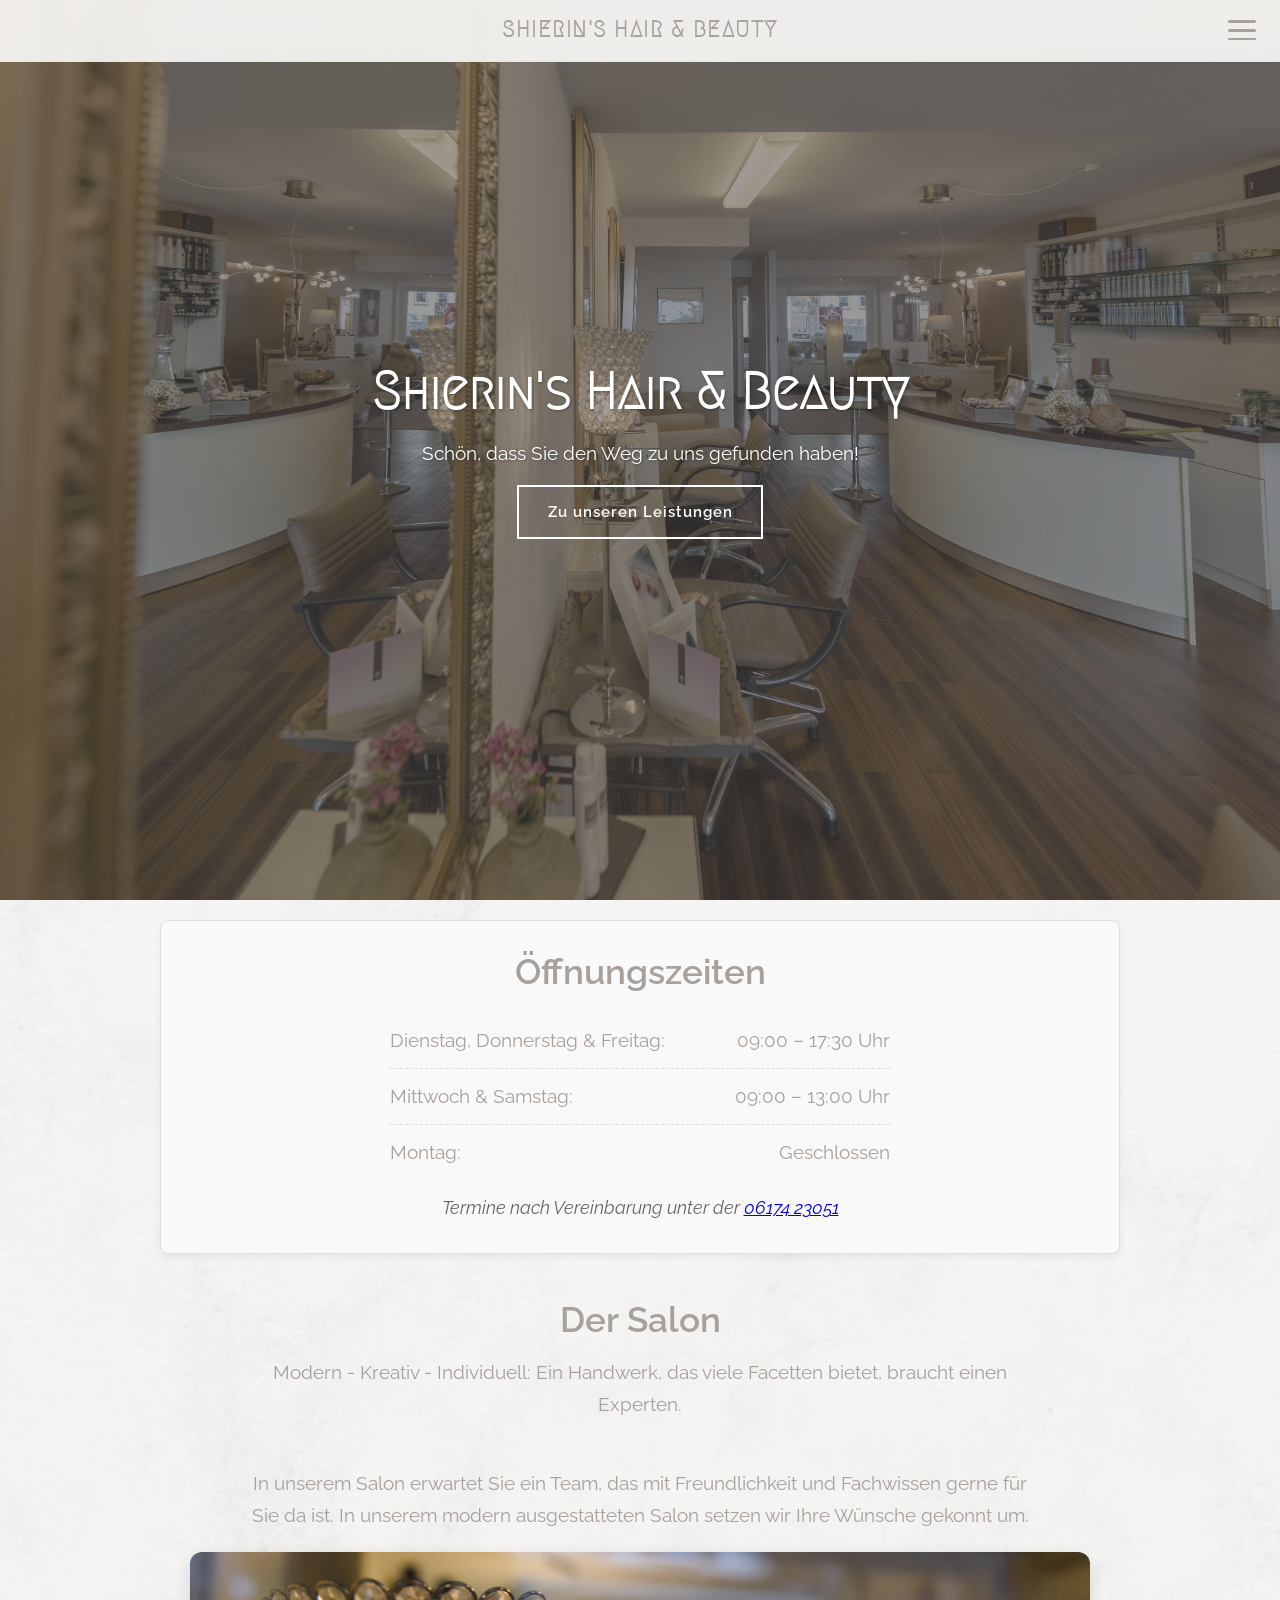
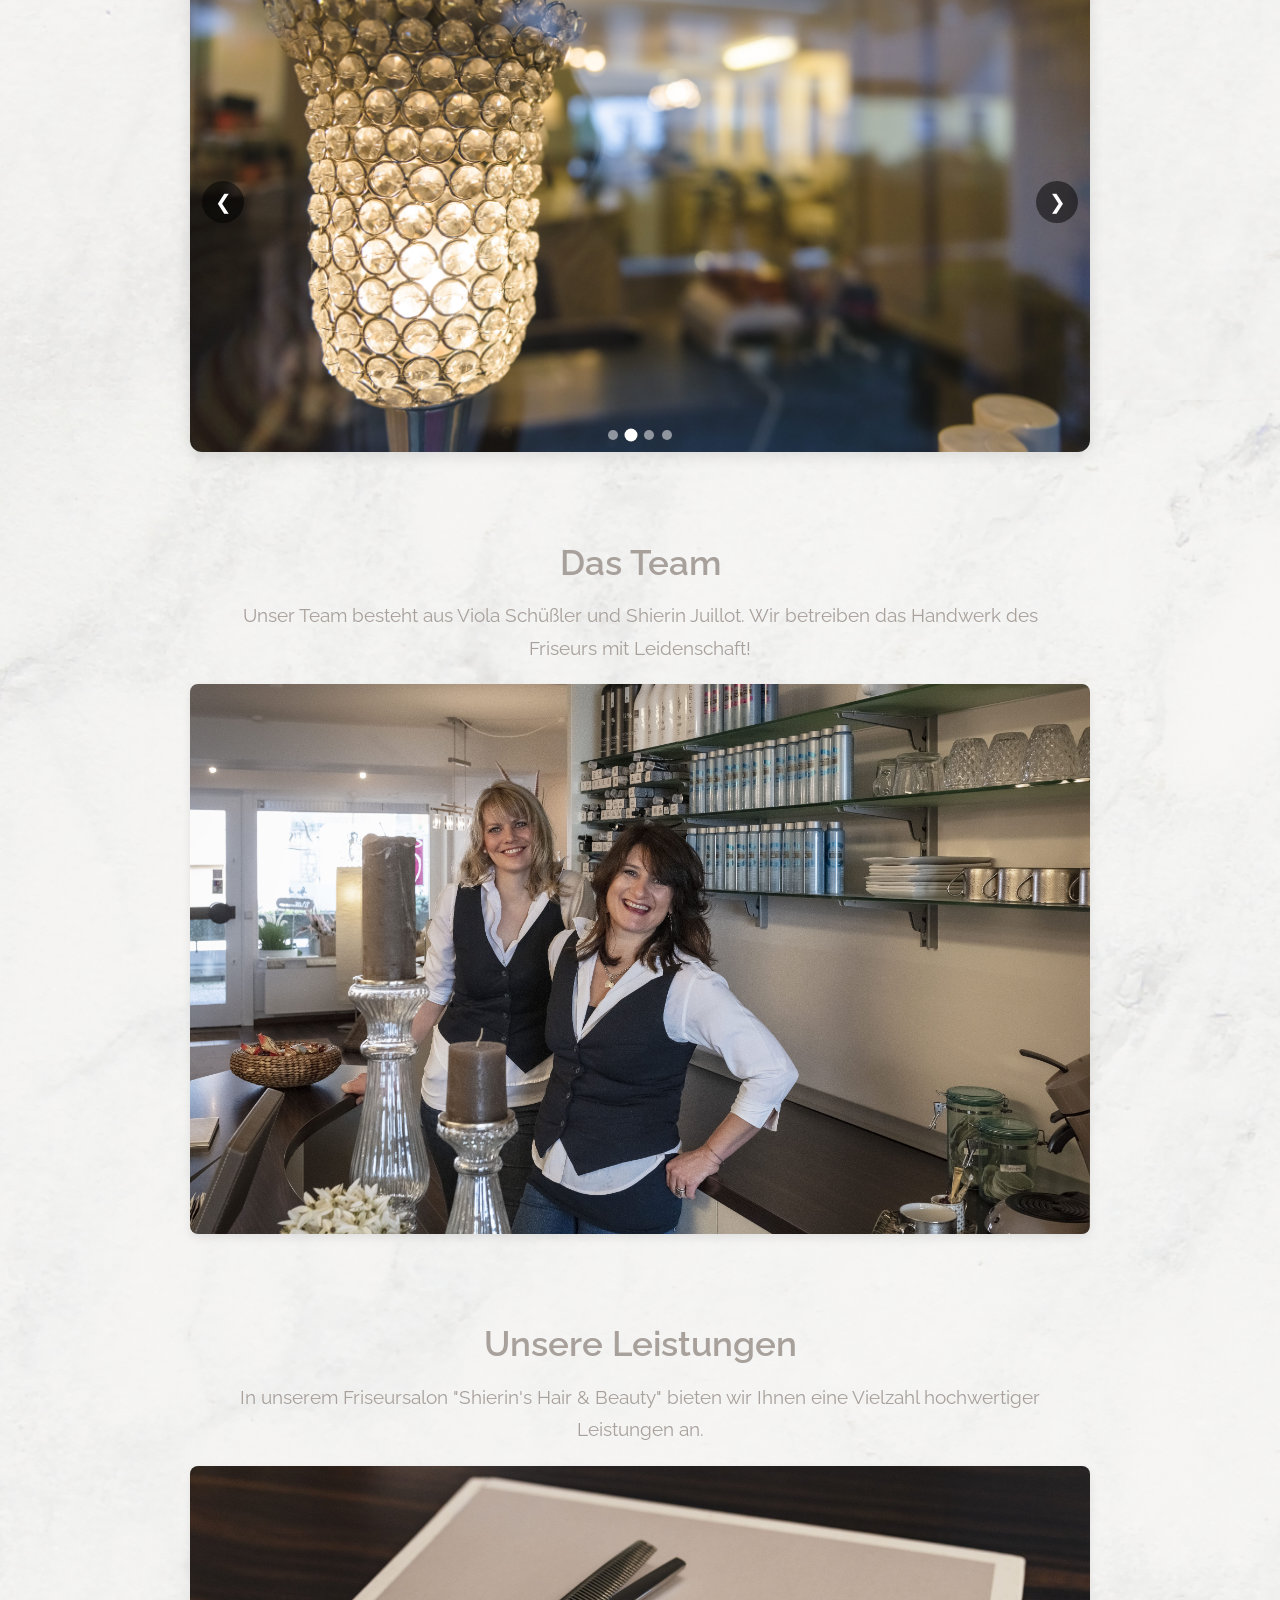
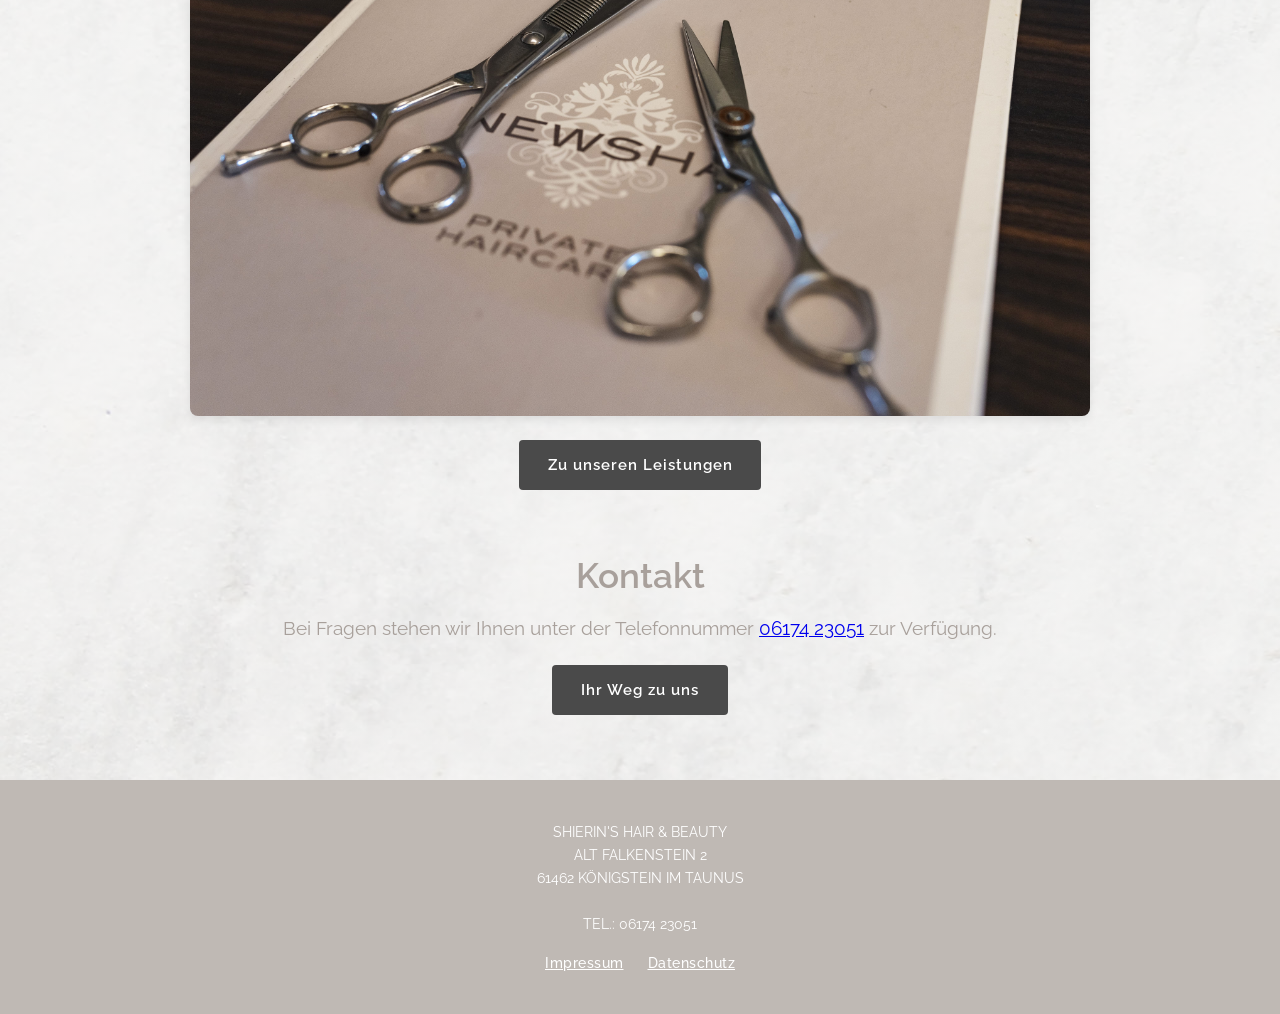
<file: index.html>
<!DOCTYPE html>
<html lang="de">
<head>
    <meta charset="UTF-8">
    <meta name="viewport" content="width=device-width, initial-scale=1.0">

    <!-- SEO Meta-Tags -->
    <title>SHIERIN'S HAIR & BEAUTY | Friseursalon in Königstein im Taunus</title>
    <meta name="description" content="SHIERIN'S HAIR & BEAUTY in Königstein im Taunus. Ihr Experte für Damen- & Herrenhaarschnitte, Styling, Coloration und Beauty-Behandlungen. Jetzt Termin vereinbaren!">
    <meta name="keywords" content="Friseur, Friseur Königstein, Friseur Falkenstein, Friseurladen, Friseursalon, Shierins Hair and Beauty, Königstein, Falkenstein, Frisör">
    <meta name="robots" content="index, follow">
    <link rel="canonical" href="https://www.shierins-hair-and-beauty.de/">

    <!-- Open Graph Tags (für schöne Vorschau-Karten auf WhatsApp, Instagram & Facebook) -->
    <meta property="og:type" content="website">
    <meta property="og:title" content="SHIERIN'S HAIR & BEAUTY | Ihr Friseursalon in Königstein">
    <meta property="og:description" content="Exklusive Haarschnitte, Styling und Beauty-Behandlungen in Königstein im Taunus.">
    <meta property="og:url" content="https://www.shierins-hair-and-beauty.de/">
    <meta property="og:image" content="https://www.shierins-hair-and-beauty.de/picture/slider1.jpg">

    <!-- Google Fonts Einbindung -->
    <link rel="preconnect" href="https://fonts.googleapis.com">
    <link rel="preconnect" href="https://fonts.gstatic.com" crossorigin>
    <link href="https://fonts.googleapis.com/css2?family=Dancing+Script:wght@400..700&family=Megrim&family=Raleway:ital,wght@0,100..900;1,100..900&display=swap" rel="stylesheet">
    
    <!-- Verknüpfung zur externen CSS-Datei -->
    <link rel="stylesheet" href="shierin.css">

    <!-- Strukturierte Daten (Schema.org für Google Maps / Lokales Geschäft) -->
    <script type="application/ld+json">
    {
      "@context": "https://schema.org",
      "@type": "HairSalon",
      "name": "SHIERIN'S HAIR & BEAUTY",
      "image": "https://www.shierins-hair-and-beauty.de/picture/slider1.jpg",
      "url": "https://www.shierins-hair-and-beauty.de",
      "telephone": "+49617423051",
      "address": {
        "@type": "PostalAddress",
        "streetAddress": "Alt Falkenstein 2",
        "addressLocality": "Königstein im Taunus",
        "postalCode": "61462",
        "addressCountry": "DE"
      },
      "geo": {
        "@type": "GeoCoordinates",
        "latitude": 50.1833,
        "longitude": 8.4667
      },
      "openingHoursSpecification": [
        {
          "@type": "OpeningHoursSpecification",
          "dayOfWeek": ["Tuesday", "Thursday", "Friday"],
          "opens": "09:00",
          "closes": "17:30"
        },
        {
          "@type": "OpeningHoursSpecification",
          "dayOfWeek": ["Wednesday", "Saturday"],
          "opens": "09:00",
          "closes": "13:00"
        }
      ],
      "priceRange": "€€"
    }
    </script>
</head>
<body>

<header>
    <div class="header-container">
        <!-- 1. Logo (links) -->
        <div class="logo">
            <a href="index.html">
                <h1>SHIERIN'S HAIR & BEAUTY</h1>
            </a>
        </div>

        <!-- 2. Sandwich-Button (rechts auf Mobilgeräten) -->
        <button class="menu-toggle" id="menuToggle" aria-label="Menü öffnen">
            <span></span>
            <span></span>
            <span></span>
        </button>

        <!-- 3. Navigation (ausklappbar auf Mobilgeräten) -->
        <nav id="mainNav">
            <ul>
                <li><a href="index.html">Start</a></li>
                <li><a href="leistungen.html">Unsere Leistungen</a></li>
                <li><a href="kontakt.html">Ihr Weg zu uns</a></li>
            </ul>
        </nav>
    </div>
</header>

    <!-- Hero-Bereich -->
    <section class="hero" id="start">
        <div class="hero-content">
            <h2>Shierin's Hair & Beauty</h2>
            <p>Schön, dass Sie den Weg zu uns gefunden haben!</p>
            <a href="leistungen.html" class="btn btn-outline">Zu unseren Leistungen</a>
        </div>
    </section>

    <!-- Hauptbereich -->
    <main id="salon">

        <!-- Feld für die Öffnungszeiten -->
        <article class="opening-hours-block">
            <h3>Öffnungszeiten</h3>
            <ul class="hours-list">
                <li><span>Dienstag, Donnerstag & Freitag:</span> <span>09:00 – 17:30 Uhr</span></li>
                <li><span>Mittwoch & Samstag:</span> <span>09:00 – 13:00 Uhr</span></li>
                <li><span>Montag:</span> <span>Geschlossen</span></li>
            </ul>
            <p class="hours-note">Termine nach Vereinbarung unter der <a href="tel:0617423051" class="phone-link">06174 23051</a></p>
        </article>

        <!-- Container 1: Der Salon -->
        <article class="salon-block">
            <h3>Der Salon</h3>
            <p>Modern - Kreativ - Individuell: Ein Handwerk, das viele Facetten bietet, braucht einen Experten.</p>
            <br>
            <p> In unserem Salon erwartet Sie ein Team, das mit Freundlichkeit und Fachwissen gerne für Sie da ist.
        In unserem modern ausgestatteten Salon setzen wir Ihre Wünsche gekonnt um. </p>
            
            <div class="expandable-content">
                <!-- START: Slider Container -->
                <div class="slider-container">
                    <button class="slider-btn prev-btn" aria-label="Vorheriges Bild">&#10094;</button>
                    
                    <div class="slider-wrapper">
                        <div class="slider-track">
                            <div class="slide">
                                <img src="picture/slider1.jpg" alt="Innenansicht des Friseursalons SHIERIN'S HAIR & BEAUTY in Königstein im Taunus">
                            </div>
                            <div class="slide">
                                <img src="picture/slider2.jpg" alt="Moderne Ausstattung und Friseurplätze bei SHIERIN'S HAIR & BEAUTY">
                            </div>
                            <div class="slide">
                                <img src="picture/slider3.jpg" alt="Einblick in den gemütlichen Beauty-Bereich des Salons">
                            </div>
                            <div class="slide">
                                <img src="picture/slider4.jpg" alt="Styling- und Pflegeprodukte im Salon SHIERIN'S HAIR & BEAUTY">
                            </div>
                        </div>
                    </div>

                    <button class="slider-btn next-btn" aria-label="Nächstes Bild">&#10095;</button>
                    
                    <!-- Punkte-Navigation -->
                    <div class="slider-dots"></div>
                </div>
                <!-- ENDE: Slider Container -->

            </div>
        </article>

        <!-- Container 2: DAS TEAM -->
        <article class="salon-block">
            <h3>Das Team</h3>
            <p>Unser Team besteht aus Viola Schüßler und Shierin Juillot. Wir betreiben das Handwerk des Friseurs mit Leidenschaft!</p>
            
            <div class="expandable-content">
                <div class="image-grid">
                    <img src="picture/team.jpg" alt="Das Team von SHIERIN'S HAIR & BEAUTY: Viola Schüßler und Shierin Juillot">
                </div>
            </div>
        </article>

        <!-- Container 3: UNSERE LEISTUNGEN -->
        <article class="salon-block">
            <h3>Unsere Leistungen</h3>
            <p>In unserem Friseursalon "Shierin's Hair & Beauty" bieten wir Ihnen eine Vielzahl hochwertiger Leistungen an.</p>
            
            <div class="expandable-content">
                <div class="image-grid">
                    <img src="picture/scheren.jpg" alt="Hochwertige Friseur-Leistungen und Scherenschnitt bei SHIERIN'S HAIR & BEAUTY">
                </div>
                <a href="leistungen.html" class="btn btn-dark">Zu unseren Leistungen</a>
            </div>
        </article>

        <!-- Container 4: KONTAKT -->
        <article class="salon-block">
            <h3>Kontakt</h3>
            <p>Bei Fragen stehen wir Ihnen unter der Telefonnummer <a href="tel:0617423051">06174 23051</a> zur Verfügung.</p>
            
            <a href="kontakt.html" class="btn btn-dark">Ihr Weg zu uns</a>
        </article>

    </main>

    <!-- Scroll-to-Top Pfeil -->
    <a href="#" class="back-to-top" id="backToTop" aria-label="Nach oben scrollen">&#9650;</a>

    <!-- Footer -->
    <footer>
        <p>SHIERIN'S HAIR & BEAUTY</p>
        <p>ALT FALKENSTEIN 2</p>
        <p>61462 KÖNIGSTEIN IM TAUNUS</p>
        <br>
        <p>TEL.: <a href="tel:0617423051" style="color: inherit; text-decoration: none;">06174 23051</a></p>
        <nav>
            <ul>
                <li><a href="impressum.html">Impressum</a></li>
                <li><a href="datenschutz.html">Datenschutz</a></li>
            </ul>
        </nav>
    </footer>

    <!-- JavaScript für Sandwich-Menü & Scroll-Pfeil -->
    <script>
        document.addEventListener("DOMContentLoaded", function() {
            const menuToggle = document.getElementById('menuToggle');
            const mainNav = document.getElementById('mainNav');
            const backToTopBtn = document.getElementById('backToTop');

            // 1. Sandwich-Menü öffnen & schließen
            if (menuToggle && mainNav) {
                menuToggle.addEventListener('click', function() {
                    const isOpen = menuToggle.classList.toggle('is-active');
                    mainNav.classList.toggle('open');
                    
                    // Barrierefreiheit: aria-expanded aktualisieren
                    menuToggle.setAttribute('aria-expanded', isOpen);
                });

                // 2. Menü schließen, wenn ein Link angeklickt wird
                const navLinks = mainNav.querySelectorAll('a');
                navLinks.forEach(link => {
                    link.addEventListener('click', () => {
                        menuToggle.classList.remove('is-active');
                        mainNav.classList.remove('open');
                        menuToggle.setAttribute('aria-expanded', 'false');
                    });
                });
            }

            // 2. Scroll-to-Top Pfeil
            if (backToTopBtn) {
                window.addEventListener('scroll', function() {
                    if (window.scrollY > 300) {
                        backToTopBtn.classList.add('show');
                    } else {
                        backToTopBtn.classList.remove('show');
                    }
                });
            }

            // 3. AUTOMATISCHER BILD-SLIDER
            const track = document.querySelector('.slider-track');
            const sliderContainer = document.querySelector('.slider-container');

            if (track && sliderContainer) {
                const slides = Array.from(track.children);
                const nextBtn = document.querySelector('.next-btn');
                const prevBtn = document.querySelector('.prev-btn');
                const dotsContainer = document.querySelector('.slider-dots');
                const wrapper = document.querySelector('.slider-wrapper');

                let currentIndex = 0;
                let startX = 0;
                let isDragging = false;
                let autoplayTimer = null;
                const AUTOPLAY_DELAY = 3000;

                // Navigation-Dots erzeugen
                slides.forEach((_, index) => {
                    const dot = document.createElement('div');
                    dot.classList.add('dot');
                    if (index === 0) dot.classList.add('active');
                    dot.addEventListener('click', () => {
                        goToSlide(index);
                        resetAutoplay();
                    });
                    if (dotsContainer) dotsContainer.appendChild(dot);
                });

                const dots = dotsContainer ? Array.from(dotsContainer.children) : [];

                function updateSlider() {
                    track.style.transform = `translateX(-${currentIndex * 100}%)`;
                    dots.forEach((dot, index) => {
                        dot.classList.toggle('active', index === currentIndex);
                    });
                }

                function goToSlide(index) {
                    currentIndex = index;
                    updateSlider();
                }

                function nextSlide() {
                    currentIndex = (currentIndex + 1) % slides.length;
                    updateSlider();
                }

                function prevSlide() {
                    currentIndex = (currentIndex - 1 + slides.length) % slides.length;
                    updateSlider();
                }

                function startAutoplay() {
                    stopAutoplay();
                    autoplayTimer = setInterval(nextSlide, AUTOPLAY_DELAY);
                }

                function stopAutoplay() {
                    if (autoplayTimer) {
                        clearInterval(autoplayTimer);
                        autoplayTimer = null;
                    }
                }

                function resetAutoplay() {
                    stopAutoplay();
                    startAutoplay();
                }

                if (nextBtn) {
                    nextBtn.addEventListener('click', () => {
                        nextSlide();
                        resetAutoplay();
                    });
                }

                if (prevBtn) {
                    prevBtn.addEventListener('click', () => {
                        prevSlide();
                        resetAutoplay();
                    });
                }

                sliderContainer.addEventListener('mouseenter', stopAutoplay);
                sliderContainer.addEventListener('mouseleave', startAutoplay);

                if (wrapper) {
                    wrapper.addEventListener('touchstart', (e) => {
                        stopAutoplay();
                        startX = e.touches[0].clientX;
                        isDragging = true;
                    }, { passive: true });

                    wrapper.addEventListener('touchend', (e) => {
                        if (!isDragging) return;
                        const endX = e.changedTouches[0].clientX;
                        const diffX = startX - endX;

                        if (Math.abs(diffX) > 50) {
                            if (diffX > 0) nextSlide();
                            else prevSlide();
                        }
                        isDragging = false;
                        startAutoplay();
                    });
                }

                document.addEventListener('visibilitychange', () => {
                    if (document.hidden) stopAutoplay();
                    else startAutoplay();
                });

                startAutoplay();
            }
        });
    </script>
</body>
</html>
</file>
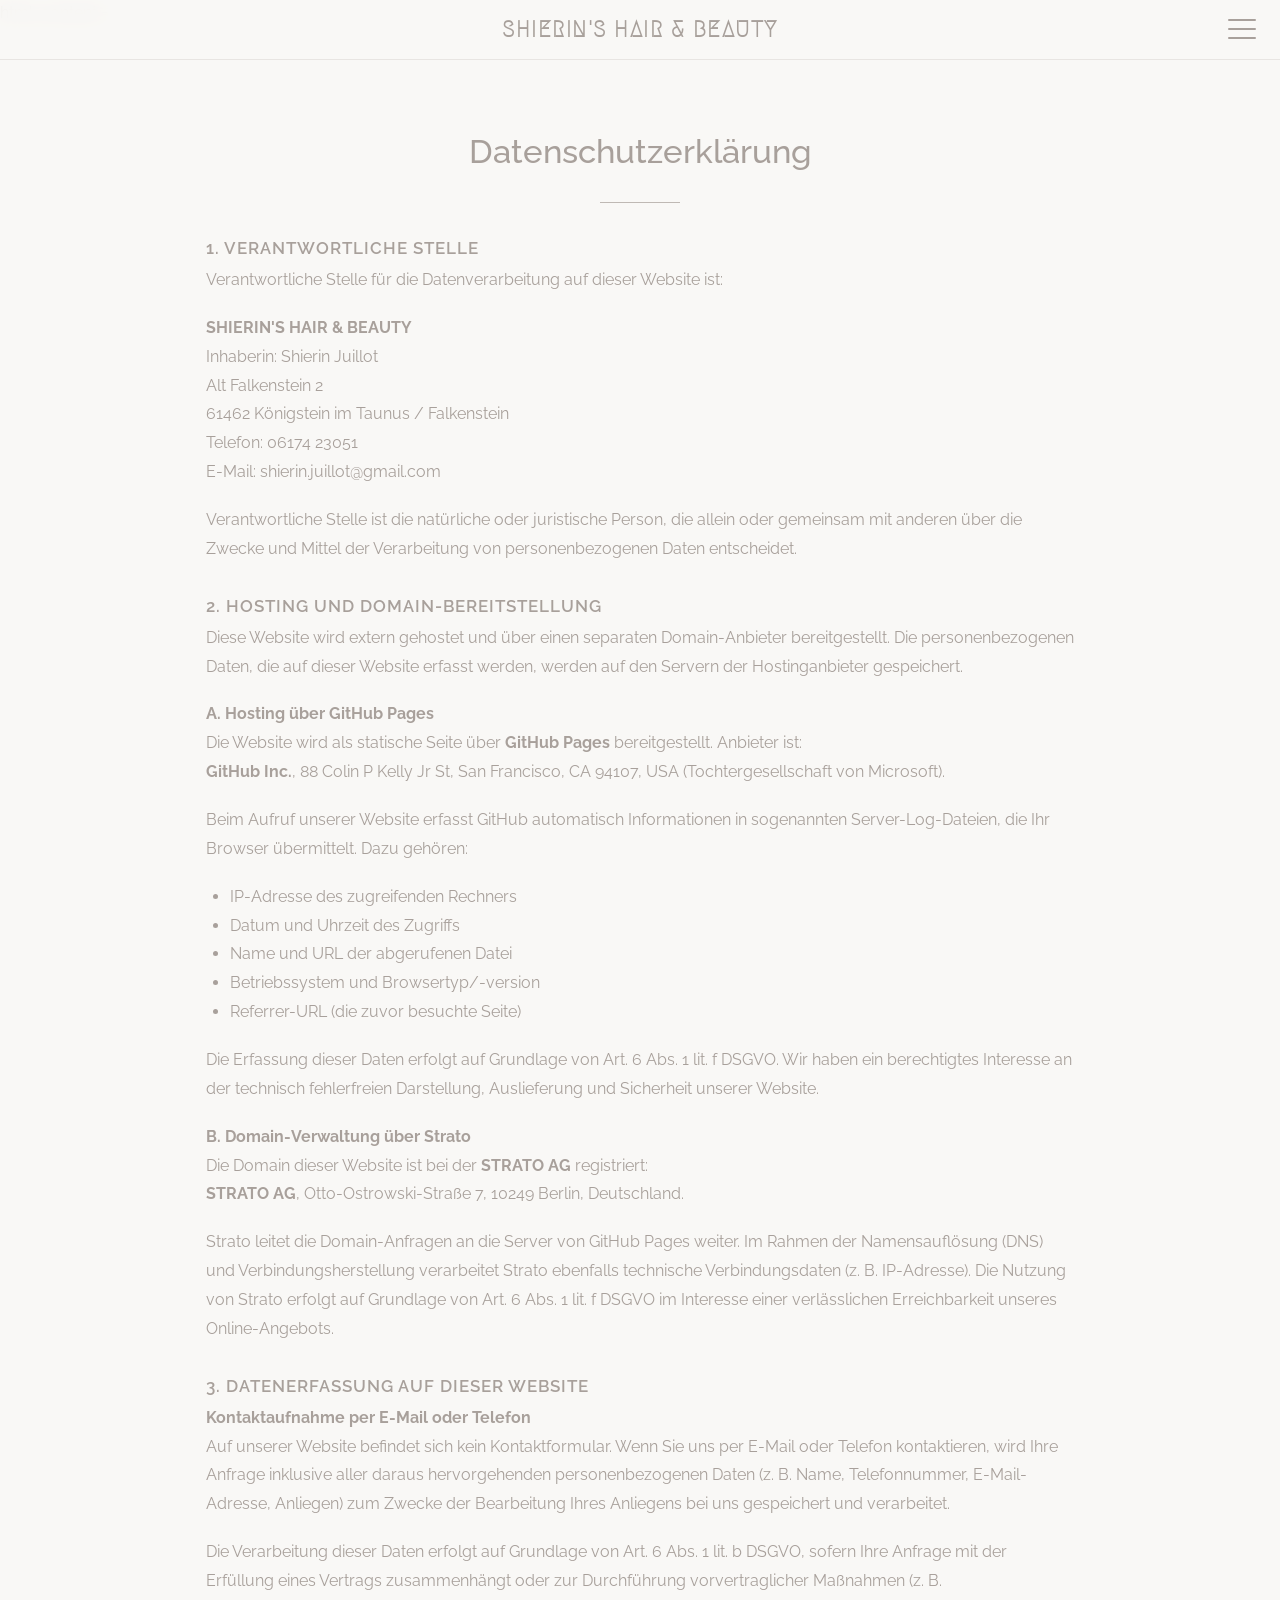
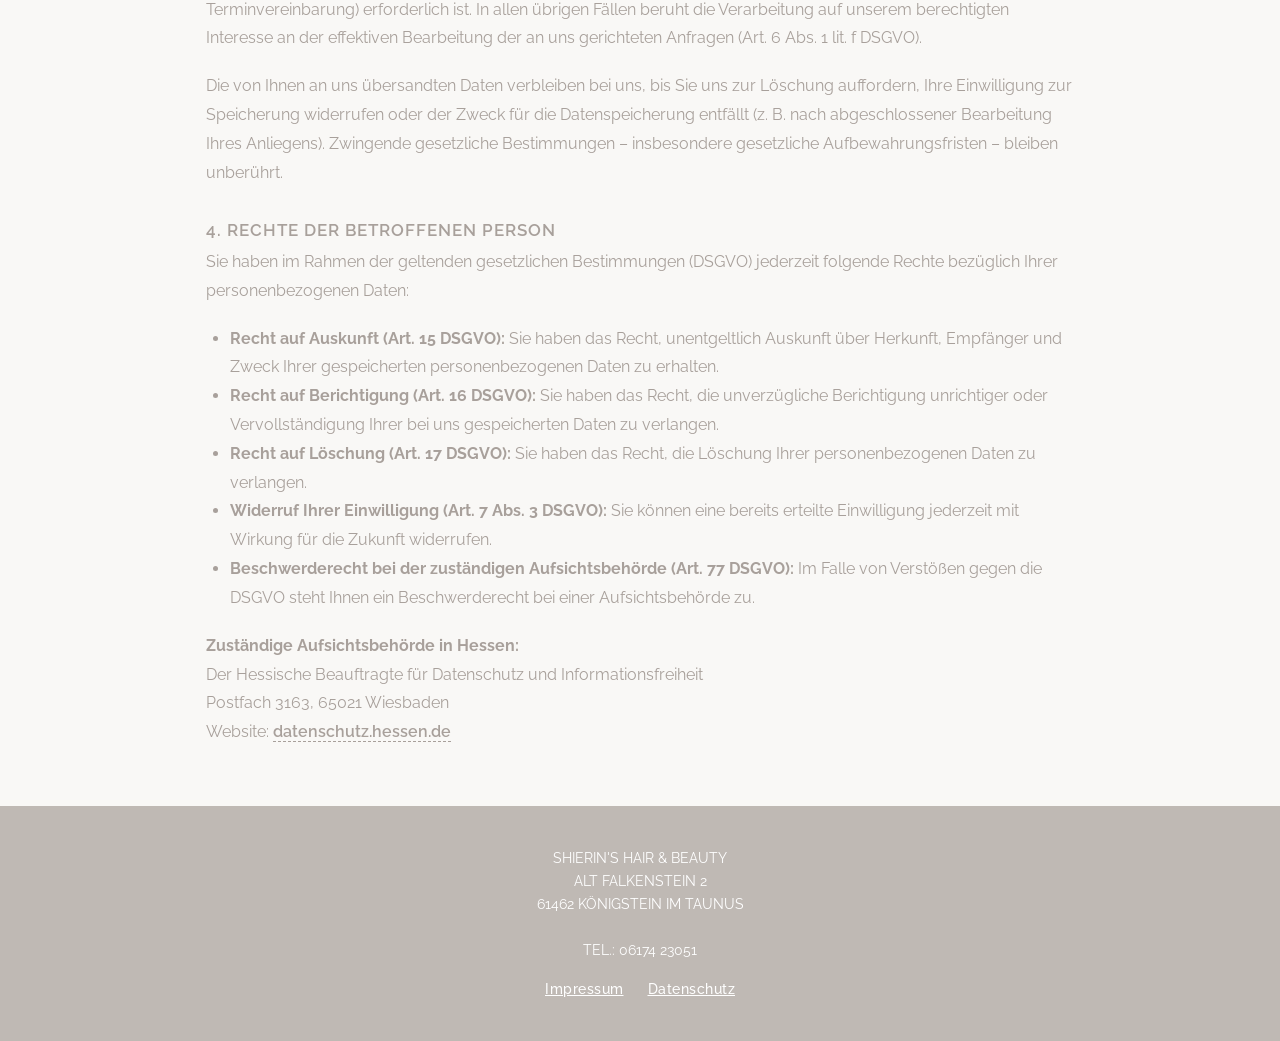
<file: datenschutz.html>
html_content =<!DOCTYPE html>
<html lang="de">
<head>
    <meta charset="UTF-8">
    <meta name="viewport" content="width=device-width, initial-scale=1.0">
    <meta name="description" content="Datenschutzerklärung - SHIERIN'S HAIR & BEAUTY">
    <meta name="keywords" content="Friseur, Friseur Königstein, Friseur Falkenstein, Friseurladen, Friseursalon, Shierins Hair and Beauty, Königstein, Falkenstein, Frisör">
    <title>Datenschutzerklärung - SHIERIN'S HAIR & BEAUTY</title>

    <!-- Google Fonts Einbindung -->
    <link rel="preconnect" href="https://fonts.googleapis.com">
    <link rel="preconnect" href="https://fonts.gstatic.com" crossorigin>
    <link href="https://fonts.googleapis.com/css2?family=Megrim&family=Raleway:ital,wght@0,100..900;1,100..900&display=swap" rel="stylesheet">

    <style>
        /* CSS-VARIABLEN (FARBEN & SCHRIFTEN) */
        :root {
            --bg-color: #F9F8F6;      
            --text-color: #A8A09B;     
            --heading-color: var(--text-color);  
            --button-bg: #4A4A4A;     
            --footer-bg: #BFB9B4;     
            --footer-text: #FFFFFF;    

            /* Schriftarten */
            --font-logo: 'Megrim', sans-serif;
            --font-headings: 'Raleway', sans-serif; 
            --font-body: 'Raleway', sans-serif;
        }

        /* RESET & BASE STYLES */
        * {
            box-sizing: border-box;
            margin: 0;
            padding: 0;
        }

        html {
            scroll-behavior: smooth;
        }

        /* BODY-BOX */
        body {
            background-color: var(--bg-color);
            color: var(--text-color);
            font-family: var(--font-body);
            line-height: 1.6;
            max-width: 1500px;
            margin: 0 auto;
            box-shadow: 0 0 20px rgba(0, 0, 0, 0.05);
            position: relative;
        }

        /* ÜBERSCHRIFTEN */
        h1, h2, h3 {
            color: var(--heading-color);
            font-family: var(--font-body);
            line-height: 1.2;
        }

        /* 1. HEADER */
        header {
            position: fixed;
            top: 0;
            left: 50%;
            transform: translateX(-50%);
            width: 100%;
            max-width: 1500px;
            z-index: 1000;
            padding: 1.2rem 2.5rem;
            background-color: rgba(249, 248, 246, 0.92);
            backdrop-filter: blur(8px);
            -webkit-backdrop-filter: blur(8px);
            border-bottom: 1px solid rgba(191, 185, 180, 0.3);
            box-sizing: border-box;
        }

        .header-container {
            max-width: 1400px;
            margin: 0 auto;
            display: grid;
            grid-template-columns: 1fr auto 1fr;
            align-items: center;
        }

        .header-container::before {
            content: "";
            display: block;
        }

        .logo {
            grid-column: 2;
            text-align: center;
        }

        .logo a {
            text-decoration: none;
            display: inline-block;
            color: inherit;
        }

        .logo h1 {
            font-family: var(--font-logo) !important;
            font-size: clamp(1.1rem, 1.8vw, 1.4rem);
            color: var(--text-color);
            letter-spacing: 1.5px;
            margin: 0;
            font-weight: 700;
        }

        nav {
            grid-column: 3;
            justify-self: end;
        }

        nav ul {
            display: flex;
            list-style: none;
            gap: clamp(1rem, 2vw, 2rem);
        }

        nav a,
        nav a:visited {
            text-decoration: none;
            color: var(--heading-color) !important;
            font-family: var(--font-body);
            font-weight: 500;
            font-size: clamp(0.88rem, 1vw, 0.98rem);
            letter-spacing: 0.5px;
            transition: color 0.2s ease;
        }

        nav a:hover,
        nav a:active {
            color: var(--text-color) !important;
        }

        /* DROPDOWN DESKTOP STYLES */
        nav ul li {
            position: relative;
        }

        .dropdown {
            display: none;
            position: absolute;
            top: 100%;
            left: 50%;
            transform: translateX(-50%);
            background-color: rgba(249, 248, 246, 0.98);
            backdrop-filter: blur(10px);
            -webkit-backdrop-filter: blur(10px);
            box-shadow: 0 8px 15px rgba(0, 0, 0, 0.08);
            border-radius: 4px;
            padding: 0.5rem 0;
            list-style: none;
            min-width: 140px;
            z-index: 1005;
            text-align: center;
        }

        .dropdown li {
            width: 100%;
        }

        .dropdown a {
            display: block;
            padding: 0.5rem 1rem;
            white-space: nowrap;
            font-size: 0.88rem;
        }

        .has-dropdown:hover .dropdown {
            display: block;
        }

        /* Sandwich / Burger Button Styles */
        .menu-toggle {
            display: none;
            flex-direction: column;
            justify-content: space-between;
            width: 28px;
            height: 20px;
            background: transparent;
            border: none;
            cursor: pointer;
            padding: 0;
            z-index: 1002;
        }

        .menu-toggle span {
            width: 100%;
            height: 2px;
            background-color: var(--heading-color);
            border-radius: 2px;
            transition: all 0.3s ease-in-out;
            transform-origin: 1px;
        }

        .menu-toggle.is-active span:nth-child(1) {
            transform: rotate(45deg);
        }

        .menu-toggle.is-active span:nth-child(2) {
            opacity: 0;
        }

        .menu-toggle.is-active span:nth-child(3) {
            transform: rotate(-45deg);
        }

        /* 2. MAIN CONTENT */
        main {
            max-width: 900px;
            margin: 0 auto;
            padding: 8.5rem 1.5rem 4rem 1.5rem;
            text-align: left;
        }

        /* Hauptüberschrift (Zentriert belassen) */
        .script-heading {
            font-family: var(--font-body);
            color: var(--text-color);
            font-size: clamp(1.8rem, 2.6vw, 2.4rem);
            line-height: 1.3;
            margin-bottom: 1.2rem;
            font-weight: 500;
            text-align: center;
        }

        /* Zwischenüberschriften */
        .subheading {
            font-family: var(--font-body) !important;
            font-size: 1.05rem;
            font-weight: 600;
            color: var(--heading-color);
            text-transform: uppercase;
            letter-spacing: 1px;
            margin-top: 2rem;
            margin-bottom: 0.5rem;
        }

        .divider {
            width: 80px;
            height: 1px;
            background-color: var(--footer-bg);
            margin: 1.8rem auto 2.2rem auto;
        }

        .text-block {
            text-align: left;
        }

        .text-block p, .text-block ul {
            font-size: clamp(1rem, 1.1vw, 1.05rem);
            color: var(--text-color);
            line-height: 1.8;
            margin-bottom: 1.2rem;
            font-weight: 400;
        }

        .text-block ul {
            padding-left: 1.5rem;
        }

        /* Links im Text */
        .phone-link {
            color: var(--heading-color);
            font-weight: 600;
            text-decoration: none;
            border-bottom: 1px dashed var(--heading-color);
            transition: all 0.2s ease;
        }

        .phone-link:hover {
            color: var(--button-bg);
            border-bottom-style: solid;
        }

        /* SCROLL TO TOP BUTTON */
        .back-to-top {
            position: fixed;
            bottom: 30px;
            right: 30px;
            width: 45px;
            height: 45px;
            background-color: var(--button-bg);
            color: #FFFFFF;
            border: none;
            border-radius: 50%;
            display: flex;
            align-items: center;
            justify-content: center;
            font-size: 1.2rem;
            text-decoration: none;
            opacity: 0;
            visibility: hidden;
            transition: all 0.3s ease;
            box-shadow: 0 4px 10px rgba(0,0,0,0.15);
            z-index: 999;
        }

        .back-to-top.show {
            opacity: 1;
            visibility: visible;
        }

        .back-to-top:hover {
            background-color: var(--heading-color);
            transform: translateY(-3px);
        }

        /* 3. FOOTER */
        footer {
            background-color: var(--footer-bg);
            color: var(--footer-text);
            padding: 2.5rem 1.5rem;
            text-align: center;
            font-size: 0.9rem;
        }

        footer nav ul {
            display: flex;
            justify-content: center;
            margin-top: 1rem;
            gap: 1.5rem;
            list-style: none;
        }

        footer a,
        footer a:visited,
        footer a:hover,
        footer a:active {
            color: var(--footer-text) !important;
            text-decoration: underline;
        }

        /* RESPONSIVE DESIGN */
        @media (max-width: 1350px) {
            header {
                padding: 1rem 1.5rem;
            }

            .header-container {
                grid-template-columns: 1fr auto 1fr;
                width: 100%;
            }

            .logo {
                grid-column: 2;
                text-align: center;
                margin: 0;
            }

            .menu-toggle {
                display: flex;
                grid-column: 3;
                justify-self: end;
                margin: 0;
            }

            header nav {
                grid-column: 1 / -1;
                position: absolute;
                top: 100%;
                left: 0;
                width: 100%;
                background-color: rgba(249, 248, 246, 0.98);
                backdrop-filter: blur(10px);
                -webkit-backdrop-filter: blur(10px);
                border-bottom: 1px solid rgba(191, 185, 180, 0.3);
                max-height: 0;
                overflow: hidden;
                transition: max-height 0.4s ease-in-out;
            }

            header nav.open {
                max-height: 500px;
            }

            header nav ul {
                flex-direction: column;
                align-items: center;
                padding: 1.5rem 0;
                gap: 1.2rem;
                width: 100%;
            }

            header nav ul li {
                width: 100%;
                text-align: center;
            }

            .dropdown {
                position: static;
                transform: none;
                display: none;
                box-shadow: none;
                background: transparent;
                backdrop-filter: none;
                padding: 0.5rem 0 0 0;
                text-align: center;
                width: 100%;
            }
            
            header nav.open .dropdown,
            .has-dropdown:hover .dropdown {
                display: flex;
                flex-direction: column;
                gap: 0.8rem;
                margin-top: 0.5rem;
            }

            .dropdown a {
                font-size: 0.9rem;
                opacity: 0.8;
            }

            main {
                padding: 6.5rem 1rem 2.5rem 1rem;
            }
        }
    </style>
</head>
<body>

    <!-- Header -->
    <header>
        <div class="header-container">
            <div class="logo">
                <a href="index.html">
                    <h1>SHIERIN'S HAIR & BEAUTY</h1>
                </a>
            </div>

            <!-- Sandwich Button -->
            <button class="menu-toggle" id="menuToggle" aria-label="Menü öffnen">
                <span></span>
                <span></span>
                <span></span>
            </button>

            <nav id="mainNav">
                <ul>
                    <li><a href="index.html">Start</a></li>
                    <li><a href="leistungen.html">Unsere Leistungen</a></li>
                    <li><a href="kontakt.html">Ihr Weg zu uns</a></li>
                </ul>
            </nav>
        </div>
    </header>

    <!-- Hauptbereich -->
    <main id="details">

        <!-- Hauptüberschrift -->
        <h2 class="script-heading">Datenschutzerklärung</h2>
        
        <!-- Trennlinie darunter -->
        <div class="divider"></div>

        <!-- Textbereich mit Datenschutzerklärungs-Inhalten -->
        <div class="text-block">

            <h3 class="subheading">1. Verantwortliche Stelle</h3>
            <p>
                Verantwortliche Stelle für die Datenverarbeitung auf dieser Website ist:
            </p>
            <p>
                <strong>SHIERIN'S HAIR & BEAUTY</strong><br>
                Inhaberin: Shierin Juillot<br>
                Alt Falkenstein 2<br>
                61462 Königstein im Taunus / Falkenstein<br>
                Telefon: 06174 23051<br>
                E-Mail: shierin.juillot@gmail.com
            </p>
            <p>
                Verantwortliche Stelle ist die natürliche oder juristische Person, die allein oder gemeinsam mit anderen über die Zwecke und Mittel der Verarbeitung von personenbezogenen Daten entscheidet.
            </p>

            <h3 class="subheading">2. Hosting und Domain-Bereitstellung</h3>
            <p>
                Diese Website wird extern gehostet und über einen separaten Domain-Anbieter bereitgestellt. Die personenbezogenen Daten, die auf dieser Website erfasst werden, werden auf den Servern der Hostinganbieter gespeichert.
            </p>
            <p>
                <strong>A. Hosting über GitHub Pages</strong><br>
                Die Website wird als statische Seite über <strong>GitHub Pages</strong> bereitgestellt. Anbieter ist:<br>
                <strong>GitHub Inc.</strong>, 88 Colin P Kelly Jr St, San Francisco, CA 94107, USA (Tochtergesellschaft von Microsoft).
            </p>
            <p>
                Beim Aufruf unserer Website erfasst GitHub automatisch Informationen in sogenannten Server-Log-Dateien, die Ihr Browser übermittelt. Dazu gehören:
            </p>
            <ul>
                <li>IP-Adresse des zugreifenden Rechners</li>
                <li>Datum und Uhrzeit des Zugriffs</li>
                <li>Name und URL der abgerufenen Datei</li>
                <li>Betriebssystem und Browsertyp/-version</li>
                <li>Referrer-URL (die zuvor besuchte Seite)</li>
            </ul>
            <p>
                Die Erfassung dieser Daten erfolgt auf Grundlage von Art. 6 Abs. 1 lit. f DSGVO. Wir haben ein berechtigtes Interesse an der technisch fehlerfreien Darstellung, Auslieferung und Sicherheit unserer Website.
            </p>
            <p>
                <strong>B. Domain-Verwaltung über Strato</strong><br>
                Die Domain dieser Website ist bei der <strong>STRATO AG</strong> registriert:<br>
                <strong>STRATO AG</strong>, Otto-Ostrowski-Straße 7, 10249 Berlin, Deutschland.
            </p>
            <p>
                Strato leitet die Domain-Anfragen an die Server von GitHub Pages weiter. Im Rahmen der Namensauflösung (DNS) und Verbindungsherstellung verarbeitet Strato ebenfalls technische Verbindungsdaten (z. B. IP-Adresse). Die Nutzung von Strato erfolgt auf Grundlage von Art. 6 Abs. 1 lit. f DSGVO im Interesse einer verlässlichen Erreichbarkeit unseres Online-Angebots.
            </p>

            <h3 class="subheading">3. Datenerfassung auf dieser Website</h3>
            <p>
                <strong>Kontaktaufnahme per E-Mail oder Telefon</strong><br>
                Auf unserer Website befindet sich kein Kontaktformular. Wenn Sie uns per E-Mail oder Telefon kontaktieren, wird Ihre Anfrage inklusive aller daraus hervorgehenden personenbezogenen Daten (z. B. Name, Telefonnummer, E-Mail-Adresse, Anliegen) zum Zwecke der Bearbeitung Ihres Anliegens bei uns gespeichert und verarbeitet.
            </p>
            <p>
                Die Verarbeitung dieser Daten erfolgt auf Grundlage von Art. 6 Abs. 1 lit. b DSGVO, sofern Ihre Anfrage mit der Erfüllung eines Vertrags zusammenhängt oder zur Durchführung vorvertraglicher Maßnahmen (z. B. Terminvereinbarung) erforderlich ist. In allen übrigen Fällen beruht die Verarbeitung auf unserem berechtigten Interesse an der effektiven Bearbeitung der an uns gerichteten Anfragen (Art. 6 Abs. 1 lit. f DSGVO).
            </p>
            <p>
                Die von Ihnen an uns übersandten Daten verbleiben bei uns, bis Sie uns zur Löschung auffordern, Ihre Einwilligung zur Speicherung widerrufen oder der Zweck für die Datenspeicherung entfällt (z. B. nach abgeschlossener Bearbeitung Ihres Anliegens). Zwingende gesetzliche Bestimmungen – insbesondere gesetzliche Aufbewahrungsfristen – bleiben unberührt.
            </p>

            <h3 class="subheading">4. Rechte der betroffenen Person</h3>
            <p>
                Sie haben im Rahmen der geltenden gesetzlichen Bestimmungen (DSGVO) jederzeit folgende Rechte bezüglich Ihrer personenbezogenen Daten:
            </p>
            <ul>
                <li><strong>Recht auf Auskunft (Art. 15 DSGVO):</strong> Sie haben das Recht, unentgeltlich Auskunft über Herkunft, Empfänger und Zweck Ihrer gespeicherten personenbezogenen Daten zu erhalten.</li>
                <li><strong>Recht auf Berichtigung (Art. 16 DSGVO):</strong> Sie haben das Recht, die unverzügliche Berichtigung unrichtiger oder Vervollständigung Ihrer bei uns gespeicherten Daten zu verlangen.</li>
                <li><strong>Recht auf Löschung (Art. 17 DSGVO):</strong> Sie haben das Recht, die Löschung Ihrer personenbezogenen Daten zu verlangen.</li>
                <li><strong>Widerruf Ihrer Einwilligung (Art. 7 Abs. 3 DSGVO):</strong> Sie können eine bereits erteilte Einwilligung jederzeit mit Wirkung für die Zukunft widerrufen.</li>
                <li><strong>Beschwerderecht bei der zuständigen Aufsichtsbehörde (Art. 77 DSGVO):</strong> Im Falle von Verstößen gegen die DSGVO steht Ihnen ein Beschwerderecht bei einer Aufsichtsbehörde zu.</li>
            </ul>
            <p>
                <strong>Zuständige Aufsichtsbehörde in Hessen:</strong><br>
                Der Hessische Beauftragte für Datenschutz und Informationsfreiheit<br>
                Postfach 3163, 65021 Wiesbaden<br>
                Website: <a href="https://datenschutz.hessen.de" target="_blank" rel="noopener" class="phone-link">datenschutz.hessen.de</a>
            </p>

        </div>

    </main>

    <!-- Scroll-to-Top Pfeil -->
    <a href="#" class="back-to-top" id="backToTop" aria-label="Nach oben scrollen">&#9650;</a>

    <!-- Footer -->
    <footer>
        <p>SHIERIN'S HAIR & BEAUTY</p>
        <p>ALT FALKENSTEIN 2</p>
        <p>61462 KÖNIGSTEIN IM TAUNUS</p>
        <br>
        <p>TEL.: 06174 23051</p>
        <nav>
            <ul>
                <li><a href="impressum.html">Impressum</a></li>
                <li><a href="datenschutz.html">Datenschutz</a></li>
            </ul>
        </nav>
    </footer>

    <!-- JavaScript für Sandwich-Menü & Scroll-Pfeil -->
    <script>
        document.addEventListener("DOMContentLoaded", function() {
            const menuToggle = document.getElementById('menuToggle');
            const mainNav = document.getElementById('mainNav');
            const backToTopBtn = document.getElementById('backToTop');

            // 1. Sandwich-Menü öffnen & schließen
            menuToggle.addEventListener('click', function() {
                menuToggle.classList.toggle('is-active');
                mainNav.classList.toggle('open');
            });

            // 2. Menü schließen, wenn ein Link angeklickt wird
            const navLinks = mainNav.querySelectorAll('a');
            navLinks.forEach(link => {
                link.addEventListener('click', () => {
                    menuToggle.classList.remove('is-active');
                    mainNav.classList.remove('open');
                });
            });

            // 3. Scroll-to-Top Pfeil nach 300px anzeigen
            window.addEventListener('scroll', function() {
                if (window.scrollY > 300) {
                    backToTopBtn.classList.add('show');
                } else {
                    backToTopBtn.classList.remove('show');
                }
            });
        });
    </script>
</body>
</html>
</file>
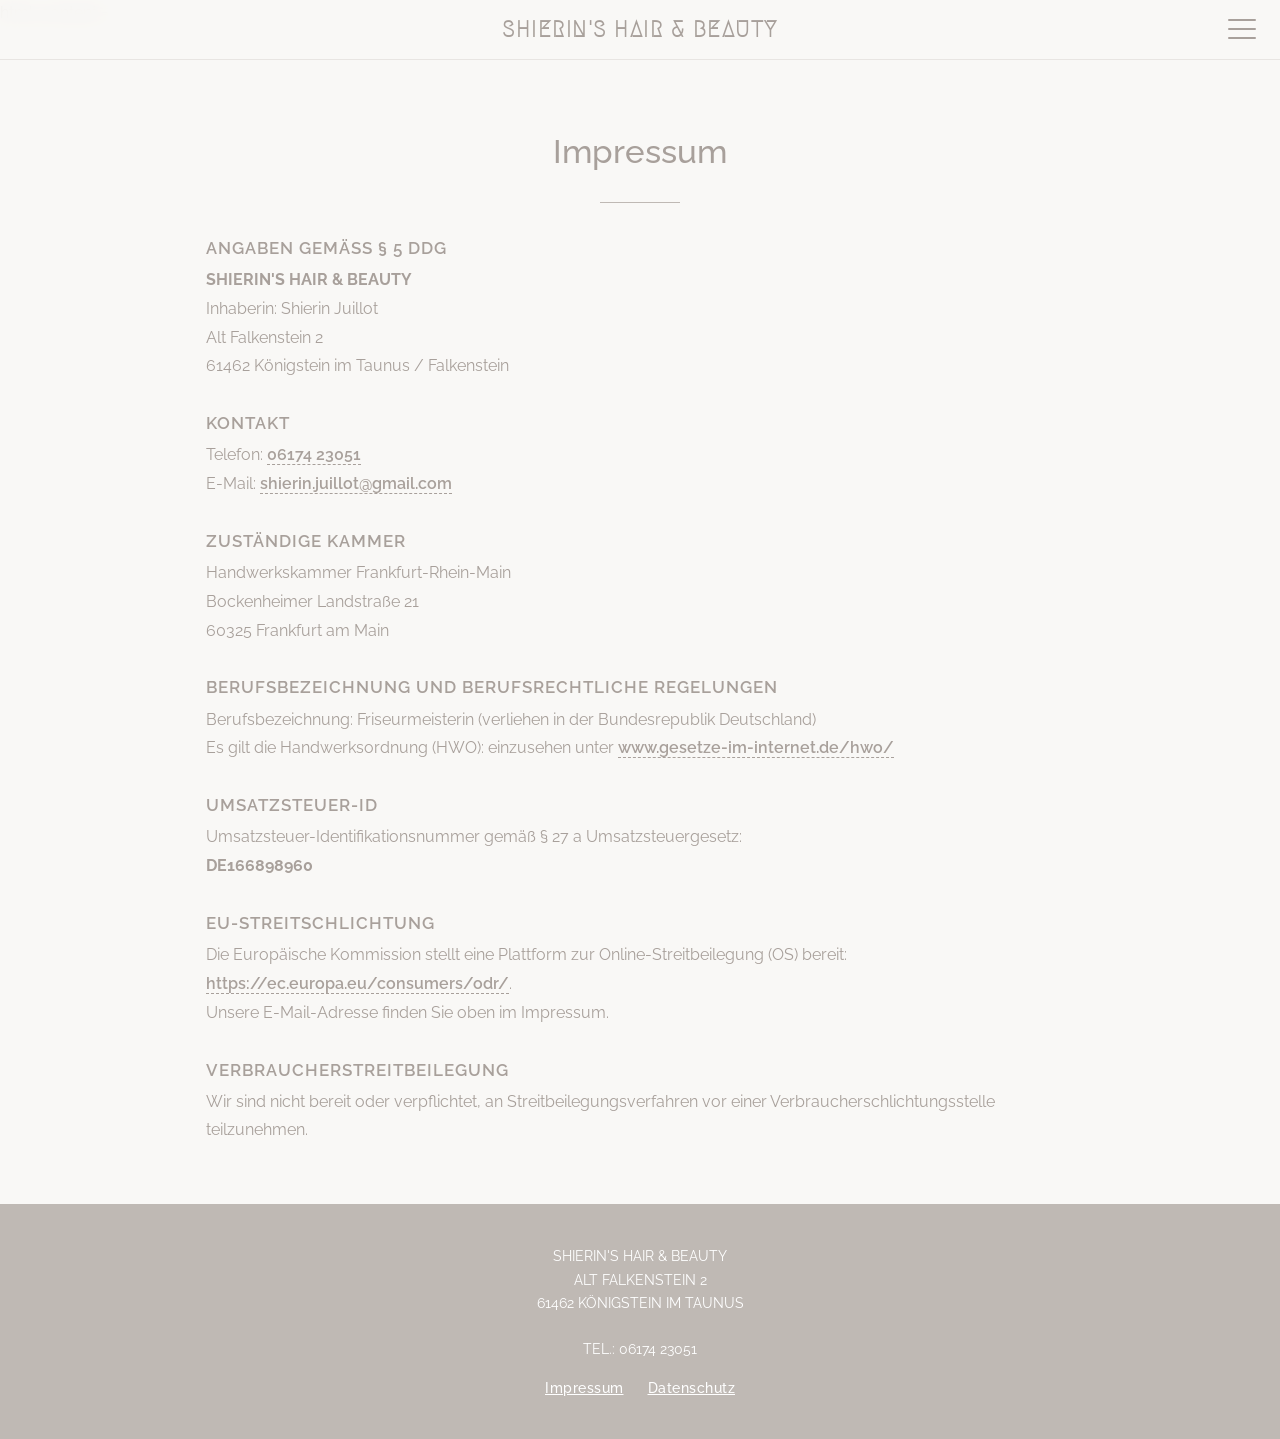
<file: impressum.html>
html_content =<!DOCTYPE html>
<html lang="de">
<head>
    <meta charset="UTF-8">
    <meta name="viewport" content="width=device-width, initial-scale=1.0">
    <meta name="description" content="Impressum - SHIERIN'S HAIR & BEAUTY">
    <meta name="keywords" content="Friseur, Friseur Königstein, Friseur Falkenstein, Friseurladen, Friseursalon, Shierins Hair and Beauty, Königstein, Falkenstein, Frisör">
    <title>Impressum - SHIERIN'S HAIR & BEAUTY</title>

    <!-- Google Fonts Einbindung -->
    <link rel="preconnect" href="https://fonts.googleapis.com">
    <link rel="preconnect" href="https://fonts.gstatic.com" crossorigin>
    <link href="https://fonts.googleapis.com/css2?family=Megrim&family=Raleway:ital,wght@0,100..900;1,100..900&display=swap" rel="stylesheet">

    <style>
        /* CSS-VARIABLEN (FARBEN & SCHRIFTEN) */
        :root {
            --bg-color: #F9F8F6;      
            --text-color: #A8A09B;     
            --heading-color: var(--text-color);  
            --button-bg: #4A4A4A;     
            --footer-bg: #BFB9B4;     
            --footer-text: #FFFFFF;    

            /* Schriftarten */
            --font-logo: 'Megrim', sans-serif;
            --font-headings: 'Raleway', sans-serif; 
            --font-body: 'Raleway', sans-serif;
        }

        /* RESET & BASE STYLES */
        * {
            box-sizing: border-box;
            margin: 0;
            padding: 0;
        }

        html {
            scroll-behavior: smooth;
        }

        /* BODY-BOX */
        body {
            background-color: var(--bg-color);
            color: var(--text-color);
            font-family: var(--font-body);
            line-height: 1.6;
            max-width: 1500px;
            margin: 0 auto;
            box-shadow: 0 0 20px rgba(0, 0, 0, 0.05);
            position: relative;
        }

        /* ÜBERSCHRIFTEN */
        h1, h2, h3 {
            color: var(--heading-color);
            font-family: var(--font-body);
            line-height: 1.2;
        }

        /* 1. HEADER */
        header {
            position: fixed;
            top: 0;
            left: 50%;
            transform: translateX(-50%);
            width: 100%;
            max-width: 1500px;
            z-index: 1000;
            padding: 1.2rem 2.5rem;
            background-color: rgba(249, 248, 246, 0.92);
            backdrop-filter: blur(8px);
            -webkit-backdrop-filter: blur(8px);
            border-bottom: 1px solid rgba(191, 185, 180, 0.3);
            box-sizing: border-box;
        }

        .header-container {
            max-width: 1400px;
            margin: 0 auto;
            display: grid;
            grid-template-columns: 1fr auto 1fr;
            align-items: center;
        }

        .header-container::before {
            content: "";
            display: block;
        }

        .logo {
            grid-column: 2;
            text-align: center;
        }

        .logo a {
            text-decoration: none;
            display: inline-block;
            color: inherit;
        }

        .logo h1 {
            font-family: var(--font-logo) !important;
            font-size: clamp(1.1rem, 1.8vw, 1.4rem);
            color: var(--text-color);
            letter-spacing: 1.5px;
            margin: 0;
            font-weight: 700;
        }

        nav {
            grid-column: 3;
            justify-self: end;
        }

        nav ul {
            display: flex;
            list-style: none;
            gap: clamp(1rem, 2vw, 2rem);
        }

        nav a,
        nav a:visited {
            text-decoration: none;
            color: var(--heading-color) !important;
            font-family: var(--font-body);
            font-weight: 500;
            font-size: clamp(0.88rem, 1vw, 0.98rem);
            letter-spacing: 0.5px;
            transition: color 0.2s ease;
        }

        nav a:hover,
        nav a:active {
            color: var(--text-color) !important;
        }

        /* DROPDOWN DESKTOP STYLES */
        nav ul li {
            position: relative;
        }

        .dropdown {
            display: none;
            position: absolute;
            top: 100%;
            left: 50%;
            transform: translateX(-50%);
            background-color: rgba(249, 248, 246, 0.98);
            backdrop-filter: blur(10px);
            -webkit-backdrop-filter: blur(10px);
            box-shadow: 0 8px 15px rgba(0, 0, 0, 0.08);
            border-radius: 4px;
            padding: 0.5rem 0;
            list-style: none;
            min-width: 140px;
            z-index: 1005;
            text-align: center;
        }

        .dropdown li {
            width: 100%;
        }

        .dropdown a {
            display: block;
            padding: 0.5rem 1rem;
            white-space: nowrap;
            font-size: 0.88rem;
        }

        .has-dropdown:hover .dropdown {
            display: block;
        }

        /* Sandwich / Burger Button Styles */
        .menu-toggle {
            display: none;
            flex-direction: column;
            justify-content: space-between;
            width: 28px;
            height: 20px;
            background: transparent;
            border: none;
            cursor: pointer;
            padding: 0;
            z-index: 1002;
        }

        .menu-toggle span {
            width: 100%;
            height: 2px;
            background-color: var(--heading-color);
            border-radius: 2px;
            transition: all 0.3s ease-in-out;
            transform-origin: 1px;
        }

        .menu-toggle.is-active span:nth-child(1) {
            transform: rotate(45deg);
        }

        .menu-toggle.is-active span:nth-child(2) {
            opacity: 0;
        }

        .menu-toggle.is-active span:nth-child(3) {
            transform: rotate(-45deg);
        }

        /* 2. MAIN CONTENT */
        main {
            max-width: 900px;
            margin: 0 auto;
            padding: 8.5rem 1.5rem 4rem 1.5rem;
            text-align: left;
        }

        /* Zentrierte Hauptüberschrift */
        .script-heading {
            font-family: var(--font-body);
            color: var(--text-color);
            font-size: clamp(1.8rem, 2.6vw, 2.4rem);
            line-height: 1.3;
            margin-bottom: 1.2rem;
            font-weight: 500;
            text-align: center;
        }

        /* Zentrierte Trennlinie */
        .divider {
            width: 80px;
            height: 1px;
            background-color: var(--footer-bg);
            margin: 1.8rem auto 2.2rem auto;
        }

        /* Fließtextbereich für Rechtstexte */
        .text-block {
            text-align: left;
        }

        .subheading {
            font-family: var(--font-body) !important;
            font-size: 1.05rem;
            font-weight: 600;
            color: var(--heading-color);
            text-transform: uppercase;
            letter-spacing: 1px;
            margin-top: 2rem;
            margin-bottom: 0.5rem;
            text-align: left;
        }

        .text-block p {
            font-size: clamp(1rem, 1.1vw, 1.05rem);
            color: var(--text-color);
            line-height: 1.8;
            margin-bottom: 1.2rem;
            font-weight: 400;
        }

        /* Links im Text */
        .phone-link {
            color: var(--heading-color);
            font-weight: 600;
            text-decoration: none;
            border-bottom: 1px dashed var(--heading-color);
            transition: all 0.2s ease;
        }

        .phone-link:hover {
            color: var(--button-bg);
            border-bottom-style: solid;
        }

        /* SCROLL TO TOP BUTTON */
        .back-to-top {
            position: fixed;
            bottom: 30px;
            right: 30px;
            width: 45px;
            height: 45px;
            background-color: var(--button-bg);
            color: #FFFFFF;
            border: none;
            border-radius: 50%;
            display: flex;
            align-items: center;
            justify-content: center;
            font-size: 1.2rem;
            text-decoration: none;
            opacity: 0;
            visibility: hidden;
            transition: all 0.3s ease;
            box-shadow: 0 4px 10px rgba(0,0,0,0.15);
            z-index: 999;
        }

        .back-to-top.show {
            opacity: 1;
            visibility: visible;
        }

        .back-to-top:hover {
            background-color: var(--heading-color);
            transform: translateY(-3px);
        }

        /* 3. FOOTER */
        footer {
            background-color: var(--footer-bg);
            color: var(--footer-text);
            padding: 2.5rem 1.5rem;
            text-align: center;
            font-size: 0.9rem;
        }

        footer nav ul {
            display: flex;
            justify-content: center;
            margin-top: 1rem;
            gap: 1.5rem;
            list-style: none;
        }

        footer a,
        footer a:visited,
        footer a:hover,
        footer a:active {
            color: var(--footer-text) !important;
            text-decoration: underline;
        }

        /* RESPONSIVE DESIGN */
        @media (max-width: 1350px) {
            header {
                padding: 1rem 1.5rem;
            }

            .header-container {
                grid-template-columns: 1fr auto 1fr;
                width: 100%;
            }

            .logo {
                grid-column: 2;
                text-align: center;
                margin: 0;
            }

            .menu-toggle {
                display: flex;
                grid-column: 3;
                justify-self: end;
                margin: 0;
            }

            header nav {
                grid-column: 1 / -1;
                position: absolute;
                top: 100%;
                left: 0;
                width: 100%;
                background-color: rgba(249, 248, 246, 0.98);
                backdrop-filter: blur(10px);
                -webkit-backdrop-filter: blur(10px);
                border-bottom: 1px solid rgba(191, 185, 180, 0.3);
                max-height: 0;
                overflow: hidden;
                transition: max-height 0.4s ease-in-out;
            }

            header nav.open {
                max-height: 500px;
            }

            header nav ul {
                flex-direction: column;
                align-items: center;
                padding: 1.5rem 0;
                gap: 1.2rem;
                width: 100%;
            }

            header nav ul li {
                width: 100%;
                text-align: center;
            }

            .dropdown {
                position: static;
                transform: none;
                display: none;
                box-shadow: none;
                background: transparent;
                backdrop-filter: none;
                padding: 0.5rem 0 0 0;
                text-align: center;
                width: 100%;
            }
            
            header nav.open .dropdown,
            .has-dropdown:hover .dropdown {
                display: flex;
                flex-direction: column;
                gap: 0.8rem;
                margin-top: 0.5rem;
            }

            .dropdown a {
                font-size: 0.9rem;
                opacity: 0.8;
            }

            main {
                padding: 6.5rem 1rem 2.5rem 1rem;
            }
        }
    </style>
</head>
<body>

    <!-- Header -->
    <header>
        <div class="header-container">
            <div class="logo">
                <a href="index.html">
                    <h1>SHIERIN'S HAIR & BEAUTY</h1>
                </a>
            </div>

            <!-- Sandwich Button -->
            <button class="menu-toggle" id="menuToggle" aria-label="Menü öffnen">
                <span></span>
                <span></span>
                <span></span>
            </button>

            <nav id="mainNav">
                <ul>
                    <li><a href="index.html">Start</a></li>
                    <li><a href="leistungen.html">Unsere Leistungen</a></li>
                    <li><a href="kontakt.html">Ihr Weg zu uns</a></li>
                </ul>
            </nav>
        </div>
    </header>

    <!-- Hauptbereich -->
    <main id="details">

        <!-- Zentrierte Hauptüberschrift -->
        <h2 class="script-heading">Impressum</h2>
        
        <!-- Zentrierte Trennlinie -->
        <div class="divider"></div>

        <!-- Textbereich für rechtliche Hinweise -->
        <div class="text-block">

            <h3 class="subheading">Angaben gemäß § 5 DDG</h3>
            <p>
                <strong>SHIERIN'S HAIR & BEAUTY</strong><br>
                Inhaberin: Shierin Juillot<br>
                Alt Falkenstein 2<br>
                61462 Königstein im Taunus / Falkenstein
            </p>

            <h3 class="subheading">Kontakt</h3>
            <p>
                Telefon: <a href="tel:0617423051" class="phone-link">06174 23051</a><br>
                E-Mail: <a href="mailto:shierin.juillot@gmail.com" class="phone-link">shierin.juillot@gmail.com</a>
            </p>

            <h3 class="subheading">Zuständige Kammer</h3>
            <p>
                Handwerkskammer Frankfurt-Rhein-Main<br>
                Bockenheimer Landstraße 21<br>
                60325 Frankfurt am Main
            </p>

            <h3 class="subheading">Berufsbezeichnung und berufsrechtliche Regelungen</h3>
            <p>
                Berufsbezeichnung: Friseurmeisterin (verliehen in der Bundesrepublik Deutschland)<br>
                Es gilt die Handwerksordnung (HWO): einzusehen unter <a href="https://www.gesetze-im-internet.de/hwo/" target="_blank" rel="noopener" class="phone-link">www.gesetze-im-internet.de/hwo/</a>
            </p>

            <h3 class="subheading">Umsatzsteuer-ID</h3>
            <p>
                Umsatzsteuer-Identifikationsnummer gemäß § 27 a Umsatzsteuergesetz:<br>
                <strong>DE166898960</strong>
            </p>

            <h3 class="subheading">EU-Streitschlichtung</h3>
            <p>
                Die Europäische Kommission stellt eine Plattform zur Online-Streitbeilegung (OS) bereit: <a href="https://ec.europa.eu/consumers/odr/" target="_blank" rel="noopener" class="phone-link">https://ec.europa.eu/consumers/odr/</a>.<br>
                Unsere E-Mail-Adresse finden Sie oben im Impressum.
            </p>

            <h3 class="subheading">Verbraucherstreitbeilegung</h3>
            <p>
                Wir sind nicht bereit oder verpflichtet, an Streitbeilegungsverfahren vor einer Verbraucherschlichtungsstelle teilzunehmen.
            </p>

        </div>

    </main>

    <!-- Scroll-to-Top Pfeil -->
    <a href="#" class="back-to-top" id="backToTop" aria-label="Nach oben scrollen">&#9650;</a>

    <!-- Footer -->
    <footer id="impressum-footer">
        <p>SHIERIN'S HAIR & BEAUTY</p>
        <p>ALT FALKENSTEIN 2</p>
        <p>61462 KÖNIGSTEIN IM TAUNUS</p>
        <br>
        <p>TEL.: 06174 23051</p>
        <nav>
            <ul>
                <li><a href="impressum.html">Impressum</a></li>
                <li><a href="datenschutz.html">Datenschutz</a></li>
            </ul>
        </nav>
    </footer>

    <!-- JavaScript für Sandwich-Menü & Scroll-Pfeil -->
    <script>
        document.addEventListener("DOMContentLoaded", function() {
            const menuToggle = document.getElementById('menuToggle');
            const mainNav = document.getElementById('mainNav');
            const backToTopBtn = document.getElementById('backToTop');

            // 1. Sandwich-Menü öffnen & schließen
            menuToggle.addEventListener('click', function() {
                menuToggle.classList.toggle('is-active');
                mainNav.classList.toggle('open');
            });

            // 2. Menü schließen, wenn ein Link angeklickt wird
            const navLinks = mainNav.querySelectorAll('a');
            navLinks.forEach(link => {
                link.addEventListener('click', () => {
                    menuToggle.classList.remove('is-active');
                    mainNav.classList.remove('open');
                });
            });

            // 3. Scroll-to-Top Pfeil nach 300px anzeigen
            window.addEventListener('scroll', function() {
                if (window.scrollY > 300) {
                    backToTopBtn.classList.add('show');
                } else {
                    backToTopBtn.classList.remove('show');
                }
            });
        });
    </script>
</body>
</html>
</file>
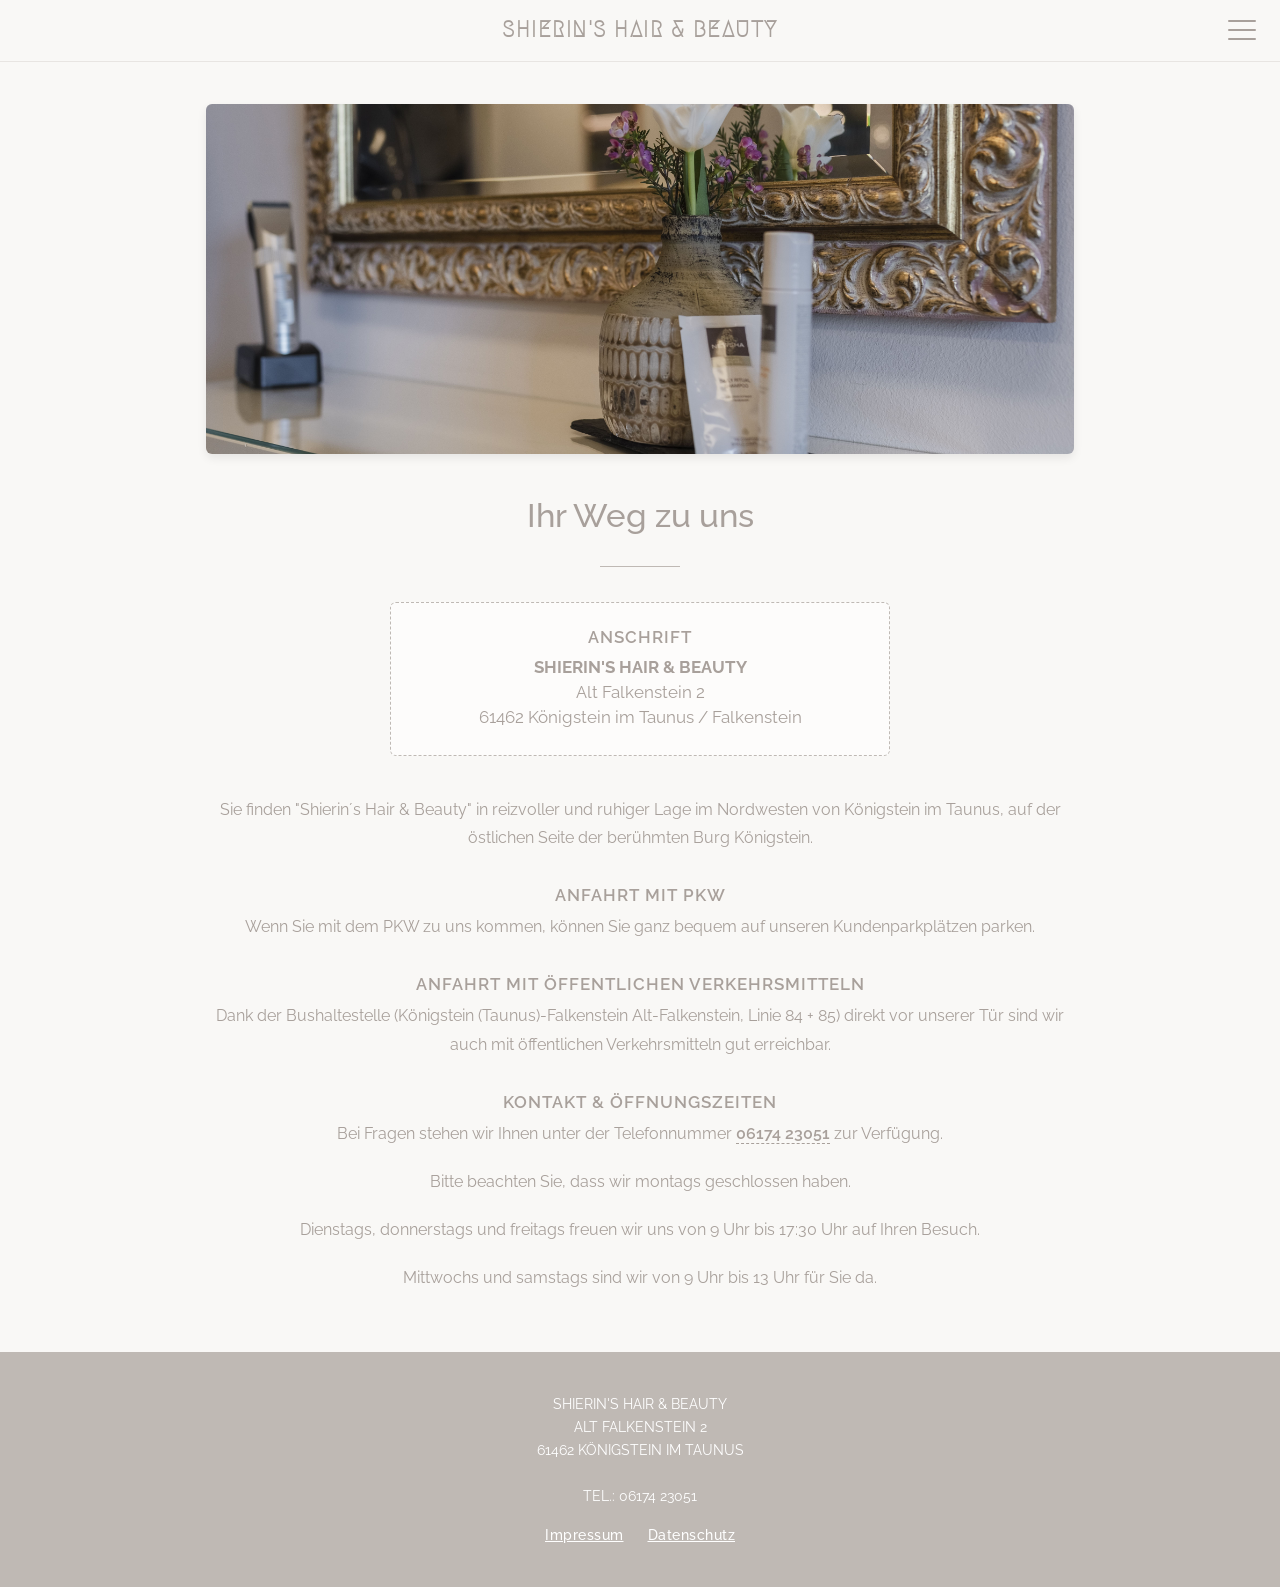
<file: kontakt.html>
<!DOCTYPE html>
<html lang="de">
<head>
    <meta charset="UTF-8">
    <meta name="viewport" content="width=device-width, initial-scale=1.0">

    <!-- SEO Meta-Tags -->
    <title>Anfahrt, Kontakt & Öffnungszeiten | SHIERIN'S HAIR & BEAUTY Königstein</title>
    <meta name="description" content="Ihr Weg zu SHIERIN'S HAIR & BEAUTY in Königstein-Falkenstein: Anfahrtsbeschreibung für PKW & ÖPNV (Linie 84/85), Kundenparkplätze, Öffnungszeiten & Kontakt.">
    <meta name="keywords" content="Friseur, Friseur Königstein, Friseur Falkenstein, Friseurladen, Friseursalon, Shierins Hair and Beauty, Königstein, Falkenstein, Frisör">
    <meta name="robots" content="index, follow">
    <link rel="canonical" href="https://www.shierins-hair-and-beauty.de/kontakt.html">

    <!-- Open Graph Tags (für Vorschau beim Teilen auf WhatsApp, Instagram & Facebook) -->
    <meta property="og:type" content="website">
    <meta property="og:title" content="Anfahrt & Kontakt | SHIERIN'S HAIR & BEAUTY Königstein">
    <meta property="og:description" content="So finden Sie zu uns: Kundenparkplätze, Bushaltestelle direkt vor der Tür, Öffnungszeiten und Kontaktdaten in Königstein / Falkenstein.">
    <meta property="og:url" content="https://www.shierins-hair-and-beauty.de/kontakt.html">
    <meta property="og:image" content="https://www.shierins-hair-and-beauty.de/picture/kontakt.jpg">

    <!-- Google Schema.org Strukturierte Daten (Local SEO) -->
    <script type="application/ld+json">
    {
      "@context": "https://schema.org",
      "@type": "HairSalon",
      "name": "SHIERIN'S HAIR & BEAUTY",
      "image": "https://www.shierins-hair-and-beauty.de/picture/kontakt.jpg",
      "telephone": "+49-6174-23051",
      "address": {
        "@type": "PostalAddress",
        "streetAddress": "Alt Falkenstein 2",
        "addressLocality": "Königstein im Taunus",
        "postalCode": "61462",
        "addressCountry": "DE"
      },
      "openingHoursSpecification": [
        {
          "@type": "OpeningHoursSpecification",
          "dayOfWeek": ["Tuesday", "Thursday", "Friday"],
          "opens": "09:00",
          "closes": "17:30"
        },
        {
          "@type": "OpeningHoursSpecification",
          "dayOfWeek": ["Wednesday", "Saturday"],
          "opens": "09:00",
          "closes": "13:00"
        }
      ],
      "url": "https://www.shierins-hair-and-beauty.de/kontakt.html"
    }
    </script>

    <!-- Google Fonts Einbindung -->
    <link rel="preconnect" href="https://fonts.googleapis.com">
    <link rel="preconnect" href="https://fonts.gstatic.com" crossorigin>
    <link href="https://fonts.googleapis.com/css2?family=Megrim&family=Raleway:ital,wght@0,100..900;1,100..900&display=swap" rel="stylesheet">

    <style>
        /* CSS-VARIABLEN (FARBEN & SCHRIFTEN) */
        :root {
            --bg-color: #F9F8F6;      
            --text-color: #A8A09B;     
            --heading-color: var(--text-color);  
            --button-bg: #4A4A4A;     
            --footer-bg: #BFB9B4;     
            --footer-text: #FFFFFF;    

            /* Schriftarten */
            --font-logo: 'Megrim', sans-serif;
            --font-headings: 'Raleway', sans-serif; 
            --font-body: 'Raleway', sans-serif;
        }

        /* RESET & BASE STYLES */
        * {
            box-sizing: border-box;
            margin: 0;
            padding: 0;
        }

        html {
            scroll-behavior: smooth;
        }

        /* BODY-BOX */
        body {
            background-color: var(--bg-color);
            color: var(--text-color);
            font-family: var(--font-body);
            line-height: 1.6;
            max-width: 1500px;
            margin: 0 auto;
            box-shadow: 0 0 20px rgba(0, 0, 0, 0.05);
            position: relative;
        }

        /* ÜBERSCHRIFTEN */
        h1, h2, h3 {
            color: var(--heading-color);
            font-family: var(--font-body);
            line-height: 1.2;
        }

        /* 1. HEADER */
        header {
            position: fixed;
            top: 0;
            left: 50%;
            transform: translateX(-50%);
            width: 100%;
            max-width: 1500px;
            z-index: 1000;
            padding: 1.2rem 2.5rem;
            background-color: rgba(249, 248, 246, 0.92);
            backdrop-filter: blur(8px);
            -webkit-backdrop-filter: blur(8px);
            border-bottom: 1px solid rgba(191, 185, 180, 0.3);
            box-sizing: border-box;
        }

        .header-container {
            max-width: 1400px;
            margin: 0 auto;
            display: grid;
            grid-template-columns: 1fr auto 1fr;
            align-items: center;
        }

        .header-container::before {
            content: "";
            display: block;
        }

        .logo {
            grid-column: 2;
            text-align: center;
        }

        .logo a {
            text-decoration: none;
            display: inline-block;
            color: inherit;
        }

        .logo h1 {
            font-family: var(--font-logo) !important;
            font-size: clamp(1.1rem, 1.8vw, 1.4rem);
            color: var(--text-color);
            letter-spacing: 1.5px;
            margin: 0;
            font-weight: 700;
        }

        nav {
            grid-column: 3;
            justify-self: end;
        }

        nav ul {
            display: flex;
            list-style: none;
            gap: clamp(1rem, 2vw, 2rem);
        }

        nav a,
        nav a:visited {
            text-decoration: none;
            color: var(--heading-color) !important;
            font-family: var(--font-body);
            font-weight: 500;
            font-size: clamp(0.88rem, 1vw, 0.98rem);
            letter-spacing: 0.5px;
            transition: color 0.2s ease;
        }

        nav a:hover,
        nav a:active {
            color: var(--text-color) !important;
        }

        /* DROPDOWN DESKTOP STYLES */
        nav ul li {
            position: relative;
        }

        .dropdown {
            display: none;
            position: absolute;
            top: 100%;
            left: 50%;
            transform: translateX(-50%);
            background-color: rgba(249, 248, 246, 0.98);
            backdrop-filter: blur(10px);
            -webkit-backdrop-filter: blur(10px);
            box-shadow: 0 8px 15px rgba(0, 0, 0, 0.08);
            border-radius: 4px;
            padding: 0.5rem 0;
            list-style: none;
            min-width: 140px;
            z-index: 1005;
            text-align: center;
        }

        .dropdown li {
            width: 100%;
        }

        .dropdown a {
            display: block;
            padding: 0.5rem 1rem;
            white-space: nowrap;
            font-size: 0.88rem;
        }

        .has-dropdown:hover .dropdown {
            display: block;
        }

        /* Sandwich / Burger Button Styles */
        .menu-toggle {
            display: none;
            flex-direction: column;
            justify-content: space-between;
            width: 28px;
            height: 20px;
            background: transparent;
            border: none;
            cursor: pointer;
            padding: 0;
            z-index: 1002;
        }

        .menu-toggle span {
            width: 100%;
            height: 2px;
            background-color: var(--heading-color);
            border-radius: 2px;
            transition: all 0.3s ease-in-out;
            transform-origin: 1px;
        }

        .menu-toggle.is-active span:nth-child(1) {
            transform: rotate(45deg);
        }

        .menu-toggle.is-active span:nth-child(2) {
            opacity: 0;
        }

        .menu-toggle.is-active span:nth-child(3) {
            transform: rotate(-45deg);
        }

        /* 2. MAIN CONTENT */
        main {
            max-width: 900px;
            margin: 0 auto;
            padding: 8.5rem 1.5rem 4rem 1.5rem;
            text-align: center;
        }

        .salon-detail-img {
            width: 100%;
            max-height: 500px;
            object-fit: cover;
            border-radius: 6px;
            box-shadow: 0 4px 10px rgba(0, 0, 0, 0.08);
            margin-bottom: 2.5rem;
        }

        /* Hauptüberschrift - dezent verkleinert */
        .script-heading {
            font-family: var(--font-body);
            color: var(--text-color);
            font-size: clamp(1.8rem, 2.6vw, 2.4rem);
            line-height: 1.3;
            margin-bottom: 1.2rem;
            font-weight: 500;
        }

        /* Zwischenüberschriften */
        .subheading {
            font-family: var(--font-body) !important;
            font-size: 1.05rem;
            font-weight: 600;
            color: var(--heading-color);
            text-transform: uppercase;
            letter-spacing: 1px;
            margin-top: 2rem;
            margin-bottom: 0.5rem;
        }

        .divider {
            width: 80px;
            height: 1px;
            background-color: var(--footer-bg);
            margin: 1.8rem auto 2.2rem auto;
        }

        /* Anschrifts-Box Styling */
        .address-box {
            background-color: rgba(255, 255, 255, 0.6);
            border: 1px dashed var(--footer-bg);
            padding: 1.5rem;
            border-radius: 6px;
            margin-bottom: 2.5rem;
            display: inline-block;
            width: 100%;
            max-width: 500px;
        }

        .address-box h3 {
            font-family: var(--font-body);
            font-size: 1.05rem;
            font-weight: 600;
            color: var(--heading-color);
            margin-bottom: 0.5rem;
            text-transform: uppercase;
            letter-spacing: 1px;
        }

        .address-box p {
            font-size: 1.05rem;
            color: var(--text-color);
            line-height: 1.5;
            margin: 0 !important;
        }

        .text-block p {
            font-size: clamp(1rem, 1.1vw, 1.05rem);
            color: var(--text-color);
            line-height: 1.8;
            margin-bottom: 1.2rem;
            font-weight: 400;
        }

        /* Telefonlink-Styling */
        .phone-link {
            color: var(--heading-color);
            font-weight: 600;
            text-decoration: none;
            border-bottom: 1px dashed var(--heading-color);
            transition: all 0.2s ease;
        }

        .phone-link:hover {
            color: var(--button-bg);
            border-bottom-style: solid;
        }

        /* SCROLL TO TOP BUTTON */
        .back-to-top {
            position: fixed;
            bottom: 30px;
            right: 30px;
            width: 45px;
            height: 45px;
            background-color: var(--button-bg);
            color: #FFFFFF;
            border: none;
            border-radius: 50%;
            display: flex;
            align-items: center;
            justify-content: center;
            font-size: 1.2rem;
            text-decoration: none;
            opacity: 0;
            visibility: hidden;
            transition: all 0.3s ease;
            box-shadow: 0 4px 10px rgba(0,0,0,0.15);
            z-index: 999;
        }

        .back-to-top.show {
            opacity: 1;
            visibility: visible;
        }

        .back-to-top:hover {
            background-color: var(--heading-color);
            transform: translateY(-3px);
        }

        /* 3. FOOTER */
        footer {
            background-color: var(--footer-bg);
            color: var(--footer-text);
            padding: 2.5rem 1.5rem;
            text-align: center;
            font-size: 0.9rem;
        }

        footer nav ul {
            display: flex;
            justify-content: center;
            margin-top: 1rem;
            gap: 1.5rem;
            list-style: none;
        }

        footer a,
        footer a:visited,
        footer a:hover,
        footer a:active {
            color: var(--footer-text) !important;
            text-decoration: underline;
        }

        /* RESPONSIVE DESIGN */
        @media (max-width: 1350px) {
            header {
                padding: 1rem 1.5rem;
            }

            .header-container {
                grid-template-columns: 1fr auto 1fr;
                width: 100%;
            }

            .logo {
                grid-column: 2;
                text-align: center;
                margin: 0;
            }

            .menu-toggle {
                display: flex;
                grid-column: 3;
                justify-self: end;
                margin: 0;
            }

            header nav {
                grid-column: 1 / -1;
                position: absolute;
                top: 100%;
                left: 0;
                width: 100%;
                background-color: rgba(249, 248, 246, 0.98);
                backdrop-filter: blur(10px);
                -webkit-backdrop-filter: blur(10px);
                border-bottom: 1px solid rgba(191, 185, 180, 0.3);
                max-height: 0;
                overflow: hidden;
                transition: max-height 0.4s ease-in-out;
            }

            header nav.open {
                max-height: 500px;
            }

            header nav ul {
                flex-direction: column;
                align-items: center;
                padding: 1.5rem 0;
                gap: 1.2rem;
                width: 100%;
            }

            header nav ul li {
                width: 100%;
                text-align: center;
            }

            .dropdown {
                position: static;
                transform: none;
                display: none;
                box-shadow: none;
                background: transparent;
                backdrop-filter: none;
                padding: 0.5rem 0 0 0;
                text-align: center;
                width: 100%;
            }
            
            header nav.open .dropdown,
            .has-dropdown:hover .dropdown {
                display: flex;
                flex-direction: column;
                gap: 0.8rem;
                margin-top: 0.5rem;
            }

            .dropdown a {
                font-size: 0.9rem;
                opacity: 0.8;
            }

            main {
                padding: 6.5rem 1rem 2.5rem 1rem;
            }

            .salon-detail-img {
                max-height: 350px;
                margin-bottom: 2rem;
            }
        }
    </style>
</head>
<body>

    <!-- Header -->
    <header>
        <div class="header-container">
            <div class="logo">
                <a href="index.html">
                    <h1>SHIERIN'S HAIR & BEAUTY</h1>
                </a>
            </div>

            <!-- Sandwich Button -->
            <button class="menu-toggle" id="menuToggle" aria-label="Menü öffnen">
                <span></span>
                <span></span>
                <span></span>
            </button>

            <nav id="mainNav">
                <ul>
                    <li><a href="index.html">Start</a></li>
                    <li><a href="leistungen.html">Unsere Leistungen</a></li>
                    <li><a href="kontakt.html">Ihr Weg zu uns</a></li>
                </ul>
            </nav>
        </div>
    </header>

    <!-- Hauptbereich -->
    <main id="details">

        <!-- Bild Kontakt oben -->
        <img src="picture/kontakt.jpg" alt="Anfahrt und Lage des Friseursalons SHIERIN'S HAIR & BEAUTY in Königstein Falkenstein" class="salon-detail-img">

        <!-- Hauptüberschrift -->
        <h2 class="script-heading">Ihr Weg zu uns</h2>
        
        <!-- Trennlinie darunter -->
        <div class="divider"></div>

        <!-- Anschrifts-Feld -->
        <div class="address-box">
            <h3>Anschrift</h3>
            <p><strong>SHIERIN'S HAIR & BEAUTY</strong></p>
            <p>Alt Falkenstein 2</p>
            <p>61462 Königstein im Taunus / Falkenstein</p>
        </div>

        <!-- Textbereich mit schlichten Zwischenüberschriften -->
        <div class="text-block">
            <p>
                Sie finden "Shierin´s Hair & Beauty" in reizvoller und ruhiger Lage im Nordwesten von Königstein im Taunus, auf der östlichen Seite der berühmten Burg Königstein.
            </p>

            <h3 class="subheading">Anfahrt mit PKW</h3>
            <p>
                Wenn Sie mit dem PKW zu uns kommen, können Sie ganz bequem auf unseren Kundenparkplätzen parken.
            </p>

            <h3 class="subheading">Anfahrt mit öffentlichen Verkehrsmitteln</h3>
            <p>
                Dank der Bushaltestelle (Königstein (Taunus)-Falkenstein Alt-Falkenstein, Linie 84 + 85) direkt vor unserer Tür sind wir auch mit öffentlichen Verkehrsmitteln gut erreichbar.
            </p>

            <h3 class="subheading">Kontakt & Öffnungszeiten</h3>
            <p>
                Bei Fragen stehen wir Ihnen unter der Telefonnummer <a href="tel:0617423051" class="phone-link">06174 23051</a> zur Verfügung.
            </p>
            <p>
                Bitte beachten Sie, dass wir montags geschlossen haben.
            </p>
            <p>
                Dienstags, donnerstags und freitags freuen wir uns von 9 Uhr bis 17:30 Uhr auf Ihren Besuch.
            </p>
            <p>
                Mittwochs und samstags sind wir von 9 Uhr bis 13 Uhr für Sie da.
            </p>
        </div>

    </main>

    <!-- Scroll-to-Top Pfeil -->
    <a href="#" class="back-to-top" id="backToTop" aria-label="Nach oben scrollen">&#9650;</a>

    <!-- Footer -->
    <footer>
        <p>SHIERIN'S HAIR & BEAUTY</p>
        <p>ALT FALKENSTEIN 2</p>
        <p>61462 KÖNIGSTEIN IM TAUNUS</p>
        <br>
        <p>TEL.: <a href="tel:0617423051" style="color: inherit; text-decoration: none;">06174 23051</a></p>
        <nav>
            <ul>
                <li><a href="impressum.html">Impressum</a></li>
                <li><a href="datenschutz.html">Datenschutz</a></li>
            </ul>
        </nav>
    </footer>

    <!-- JavaScript für Sandwich-Menü & Scroll-Pfeil -->
    <script>
        document.addEventListener("DOMContentLoaded", function() {
            const menuToggle = document.getElementById('menuToggle');
            const mainNav = document.getElementById('mainNav');
            const backToTopBtn = document.getElementById('backToTop');

            // 1. Sandwich-Menü öffnen & schließen
            if (menuToggle && mainNav) {
                menuToggle.addEventListener('click', function() {
                    const isOpen = menuToggle.classList.toggle('is-active');
                    mainNav.classList.toggle('open');
                    menuToggle.setAttribute('aria-expanded', isOpen);
                });

                // 2. Menü schließen, wenn ein Link angeklickt wird
                const navLinks = mainNav.querySelectorAll('a');
                navLinks.forEach(link => {
                    link.addEventListener('click', () => {
                        menuToggle.classList.remove('is-active');
                        mainNav.classList.remove('open');
                        menuToggle.setAttribute('aria-expanded', 'false');
                    });
                });
            }

            // 3. Scroll-to-Top Pfeil nach 300px anzeigen
            if (backToTopBtn) {
                window.addEventListener('scroll', function() {
                    if (window.scrollY > 300) {
                        backToTopBtn.classList.add('show');
                    } else {
                        backToTopBtn.classList.remove('show');
                    }
                });
            }
        });
    </script>
</body>
</html>
</file>
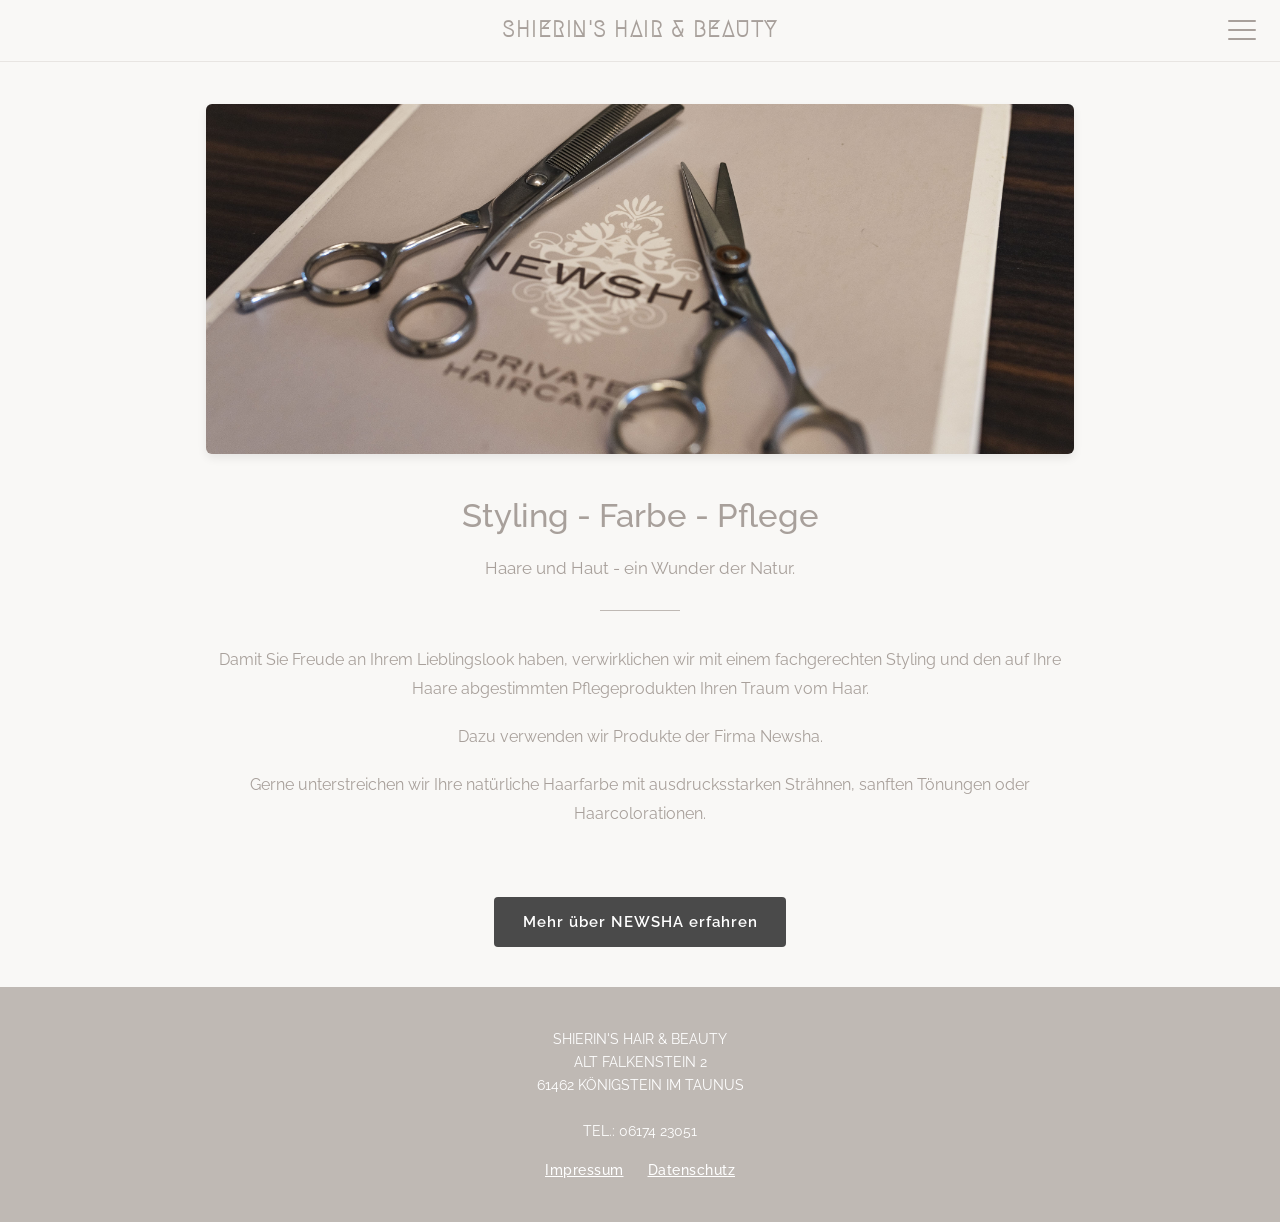
<file: leistungen.html>
<!DOCTYPE html>
<html lang="de">
<head>
    <meta charset="UTF-8">
    <meta name="viewport" content="width=device-width, initial-scale=1.0">

    <!-- SEO Meta-Tags -->
    <title>Unsere Leistungen & Styling | SHIERIN'S HAIR & BEAUTY Königstein</title>
    <meta name="description" content="Exklusive Friseur- & Beauty-Leistungen in Königstein im Taunus: Damen- & Herrenhaarschnitte, Styling, Coloration, Strähnen und Pflege mit NEWSHA-Produkten.">
    <meta name="keywords" content="Friseur, Friseur Königstein, Friseur Falkenstein, Friseurladen, Friseursalon, Shierins Hair and Beauty, Königstein, Falkenstein, Frisör">
    <meta name="robots" content="index, follow">
    <link rel="canonical" href="https://www.shierins-hair-and-beauty.de/leistungen.html">

    <!-- Open Graph Tags (für Vorschau beim Teilen auf WhatsApp, Instagram & Facebook) -->
    <meta property="og:type" content="website">
    <meta property="og:title" content="Unsere Leistungen | SHIERIN'S HAIR & BEAUTY Königstein">
    <meta property="og:description" content="Damenschnitte, Herrenhaarschnitte, Coloration & exklusive Pflege mit NEWSHA in Königstein im Taunus.">
    <meta property="og:url" content="https://www.shierins-hair-and-beauty.de/leistungen.html">
    <meta property="og:image" content="https://www.shierins-hair-and-beauty.de/picture/scheren.jpg">

    <!-- Google Fonts Einbindung -->
    <link rel="preconnect" href="https://fonts.googleapis.com">
    <link rel="preconnect" href="https://fonts.gstatic.com" crossorigin>
    <link href="https://fonts.googleapis.com/css2?family=Megrim&family=Raleway:ital,wght@0,100..900;1,100..900&display=swap" rel="stylesheet">

    <style>
        /* CSS-VARIABLEN (FARBEN & SCHRIFTEN) */
        :root {
            --bg-color: #F9F8F6;      
            --text-color: #A8A09B;     
            --heading-color: var(--text-color);  /* Gleiche Farbe wie Fließtext */
            --button-bg: #4A4A4A;     
            --footer-bg: #BFB9B4;     
            --footer-text: #FFFFFF;    

            /* Schriftarten */
            --font-logo: 'Megrim', sans-serif;
            --font-headings: 'Raleway', sans-serif; /* Gleiche Schriftart wie Fließtext */
            --font-body: 'Raleway', sans-serif;
        }

        /* RESET & BASE STYLES */
        * {
            box-sizing: border-box;
            margin: 0;
            padding: 0;
        }

        html {
            scroll-behavior: smooth;
        }

        /* BODY-BOX */
        body {
            background-color: var(--bg-color);
            color: var(--text-color);
            font-family: var(--font-body);
            line-height: 1.6;
            max-width: 1500px;
            margin: 0 auto;
            box-shadow: 0 0 20px rgba(0, 0, 0, 0.05);
            position: relative;
        }

        /* ÜBERSCHRIFTEN */
        h1, h2, h3 {
            color: var(--heading-color);
            font-family: var(--font-body);
            line-height: 1.2;
        }

        /* 1. HEADER */
        header {
            position: fixed;
            top: 0;
            left: 50%;
            transform: translateX(-50%);
            width: 100%;
            max-width: 1500px;
            z-index: 1000;
            padding: 1.2rem 2.5rem;
            background-color: rgba(249, 248, 246, 0.92);
            backdrop-filter: blur(8px);
            -webkit-backdrop-filter: blur(8px);
            border-bottom: 1px solid rgba(191, 185, 180, 0.3);
            box-sizing: border-box;
        }

        .header-container {
            max-width: 1400px;
            margin: 0 auto;
            display: grid;
            grid-template-columns: 1fr auto 1fr;
            align-items: center;
        }

        .header-container::before {
            content: "";
            display: block;
        }

        .logo {
            grid-column: 2;
            text-align: center;
        }

        .logo a {
            text-decoration: none;
            display: inline-block;
            color: inherit;
        }

        .logo h1 {
            font-family: var(--font-logo) !important;
            font-size: clamp(1.1rem, 1.8vw, 1.4rem);
            color: var(--text-color);
            letter-spacing: 1.5px;
            margin: 0;
            font-weight: 700;
        }

        nav {
            grid-column: 3;
            justify-self: end;
        }

        nav ul {
            display: flex;
            list-style: none;
            gap: clamp(1rem, 2vw, 2rem);
        }

        nav a,
        nav a:visited {
            text-decoration: none;
            color: var(--heading-color) !important;
            font-family: var(--font-body);
            font-weight: 500;
            font-size: clamp(0.88rem, 1vw, 0.98rem);
            letter-spacing: 0.5px;
            transition: color 0.2s ease;
        }

        nav a:hover,
        nav a:active {
            color: var(--text-color) !important;
        }

        /* DROPDOWN DESKTOP STYLES */
        nav ul li {
            position: relative;
        }

        .dropdown {
            display: none;
            position: absolute;
            top: 100%;
            left: 50%;
            transform: translateX(-50%);
            background-color: rgba(249, 248, 246, 0.98);
            backdrop-filter: blur(10px);
            -webkit-backdrop-filter: blur(10px);
            box-shadow: 0 8px 15px rgba(0, 0, 0, 0.08);
            border-radius: 4px;
            padding: 0.5rem 0;
            list-style: none;
            min-width: 140px;
            z-index: 1005;
            text-align: center;
        }

        .dropdown li {
            width: 100%;
        }

        .dropdown a {
            display: block;
            padding: 0.5rem 1rem;
            white-space: nowrap;
            font-size: 0.88rem;
        }

        .has-dropdown:hover .dropdown {
            display: block;
        }

        /* Sandwich / Burger Button Styles */
        .menu-toggle {
            display: none;
            flex-direction: column;
            justify-content: space-between;
            width: 28px;
            height: 20px;
            background: transparent;
            border: none;
            cursor: pointer;
            padding: 0;
            z-index: 1002;
        }

        .menu-toggle span {
            width: 100%;
            height: 2px;
            background-color: var(--heading-color);
            border-radius: 2px;
            transition: all 0.3s ease-in-out;
            transform-origin: 1px;
        }

        /* Animation für das X beim Öffnen */
        .menu-toggle.is-active span:nth-child(1) {
            transform: rotate(45deg);
        }

        .menu-toggle.is-active span:nth-child(2) {
            opacity: 0;
        }

        .menu-toggle.is-active span:nth-child(3) {
            transform: rotate(-45deg);
        }

        /* 3. MAIN CONTENT */
        main {
            max-width: 900px;
            margin: 0 auto;
            padding: 8.5rem 1.5rem 4rem 1.5rem;
            text-align: center;
        }

        .salon-detail-img {
            width: 100%;
            max-height: 500px;
            object-fit: cover;
            border-radius: 6px;
            box-shadow: 0 4px 10px rgba(0, 0, 0, 0.08);
            margin-bottom: 2.5rem;
        }

        /* Hauptüberschrift - dezent verkleinert */
        .script-heading {
            font-family: var(--font-body);
            color: var(--text-color);
            font-size: clamp(1.8rem, 2.6vw, 2.4rem);
            line-height: 1.3;
            margin-bottom: 1.2rem;
            font-weight: 500;
        }

        .sub-heading {
            font-size: clamp(1rem, 1.3vw, 1.15rem);
            color: var(--text-color);
            font-weight: 400;
            margin-bottom: 1.5rem;
            line-height: 1.5;
        }

        .divider {
            width: 80px;
            height: 1px;
            background-color: var(--footer-bg);
            margin: 1.8rem auto 2.2rem auto;
        }

        .text-block p {
            font-size: clamp(1rem, 1.1vw, 1.05rem);
            color: var(--text-color);
            line-height: 1.8;
            margin-bottom: 1.2rem;
            font-weight: 400;
        }

        /* BUTTON STYLES */
        .btn {
            font-family: var(--font-body);
            font-size: 0.95rem;
            font-weight: 600;
            letter-spacing: 1px;
            padding: 0.8rem 1.8rem;
            cursor: pointer;
            text-decoration: none;
            display: inline-block;
            transition: all 0.3s ease;
            margin-top: 1.5rem;
        }

        .btn-dark {
            background-color: var(--button-bg);
            color: #FFFFFF;
            border: none;
            border-radius: 4px;
        }

        .btn-dark:hover {
            background-color: var(--heading-color);
            transform: translateY(-2px);
        }

        /* SCROLL TO TOP BUTTON */
        .back-to-top {
            position: fixed;
            bottom: 30px;
            right: 30px;
            width: 45px;
            height: 45px;
            background-color: var(--button-bg);
            color: #FFFFFF;
            border: none;
            border-radius: 50%;
            display: flex;
            align-items: center;
            justify-content: center;
            font-size: 1.2rem;
            text-decoration: none;
            opacity: 0;
            visibility: hidden;
            transition: all 0.3s ease;
            box-shadow: 0 4px 10px rgba(0,0,0,0.15);
            z-index: 999;
        }

        .back-to-top.show {
            opacity: 1;
            visibility: visible;
        }

        .back-to-top:hover {
            background-color: var(--heading-color);
            transform: translateY(-3px);
        }

        /* 4. FOOTER */
        footer {
            background-color: var(--footer-bg);
            color: var(--footer-text);
            padding: 2.5rem 1.5rem;
            text-align: center;
            font-size: 0.9rem;
        }

        footer nav ul {
            display: flex;
            justify-content: center;
            margin-top: 1rem;
            gap: 1.5rem;
            list-style: none;
        }

        footer a,
        footer a:visited,
        footer a:hover,
        footer a:active {
            color: var(--footer-text) !important;
            text-decoration: underline;
        }

        /* RESPONSIVE DESIGN (MOBILANSICHT) */
        @media (max-width: 1350px) {
            header {
                padding: 1rem 1.5rem;
            }

            .header-container {
                grid-template-columns: 1fr auto 1fr;
                width: 100%;
            }

            .logo {
                grid-column: 2;
                text-align: center;
                margin: 0;
            }

            .menu-toggle {
                display: flex;
                grid-column: 3;
                justify-self: end;
                margin: 0;
            }

            header nav {
                grid-column: 1 / -1;
                position: absolute;
                top: 100%;
                left: 0;
                width: 100%;
                background-color: rgba(249, 248, 246, 0.98);
                backdrop-filter: blur(10px);
                -webkit-backdrop-filter: blur(10px);
                border-bottom: 1px solid rgba(191, 185, 180, 0.3);
                max-height: 0;
                overflow: hidden;
                transition: max-height 0.4s ease-in-out;
            }

            header nav.open {
                max-height: 500px;
            }

            header nav ul {
                flex-direction: column;
                align-items: center;
                padding: 1.5rem 0;
                gap: 1.2rem;
                width: 100%;
            }

            header nav ul li {
                width: 100%;
                text-align: center;
            }

            .dropdown {
                position: static;
                transform: none;
                display: none;
                box-shadow: none;
                background: transparent;
                backdrop-filter: none;
                padding: 0.5rem 0 0 0;
                text-align: center;
                width: 100%;
            }
            
            header nav.open .dropdown,
            .has-dropdown:hover .dropdown {
                display: flex;
                flex-direction: column;
                gap: 0.8rem;
                margin-top: 0.5rem;
            }

            .dropdown a {
                font-size: 0.9rem;
                opacity: 0.8;
            }

            main {
                padding: 6.5rem 1rem 2.5rem 1rem;
            }

            .salon-detail-img {
                max-height: 350px;
                margin-bottom: 2rem;
            }
        }
    </style>
</head>
<body>

    <!-- Header -->
    <header>
        <div class="header-container">
            <div class="logo">
                <a href="index.html">
                    <h1>SHIERIN'S HAIR & BEAUTY</h1>
                </a>
            </div>

            <!-- Sandwich Button -->
            <button class="menu-toggle" id="menuToggle" aria-label="Menü öffnen">
                <span></span>
                <span></span>
                <span></span>
            </button>

            <nav id="mainNav">
                <ul>
                    <li><a href="index.html">Start</a></li>
                    <li><a href="leistungen.html">Unsere Leistungen</a></li>
                    <li><a href="kontakt.html">Ihr Weg zu uns</a></li>
                </ul>
            </nav>
        </div>
    </header>

    <!-- Hauptbereich -->
    <main id="details">
        <!-- Bild Leistungen -->
        <img src="picture/scheren.jpg" alt="Professionelle Friseur-Scheren und Styling-Tools bei SHIERIN'S HAIR & BEAUTY in Königstein im Taunus" class="salon-detail-img">

        <!-- Überschrift -->
        <h2 class="script-heading">
           Styling - Farbe - Pflege
        </h2>

        <!-- Untertitel -->
        <p class="sub-heading">
           Haare und Haut - ein Wunder der Natur.
        </p>

        <!-- Trennlinie -->
        <div class="divider"></div>

        <!-- Textbereich -->
        <div class="text-block">
            <p>
                Damit Sie Freude an Ihrem Lieblingslook haben, verwirklichen wir mit einem fachgerechten Styling und den auf Ihre Haare abgestimmten Pflegeprodukten Ihren Traum vom Haar.
            </p>
            <p>
                Dazu verwenden wir Produkte der Firma Newsha.
            </p>
            <p>
                Gerne unterstreichen wir Ihre natürliche Haarfarbe mit ausdrucksstarken Strähnen, sanften Tönungen oder Haarcolorationen.
            </p>
            <br>
            <a href="https://www.newsha.de" target="_blank" rel="noopener noreferrer" class="btn btn-dark">
                Mehr über NEWSHA erfahren
            </a>
        </div>
    </main>

    <!-- Scroll-to-Top Pfeil -->
    <a href="#" class="back-to-top" id="backToTop" aria-label="Nach oben scrollen">&#9650;</a>

    <!-- Footer -->
    <footer>
        <p>SHIERIN'S HAIR & BEAUTY</p>
        <p>ALT FALKENSTEIN 2</p>
        <p>61462 KÖNIGSTEIN IM TAUNUS</p>
        <br>
        <p>TEL.: <a href="tel:0617423051" style="color: inherit; text-decoration: none;">06174 23051</a></p>
        <nav>
            <ul>
                <li><a href="impressum.html">Impressum</a></li>
                <li><a href="datenschutz.html">Datenschutz</a></li>
            </ul>
        </nav>
    </footer>

    <!-- JavaScript für Sandwich-Menü & Scroll-Pfeil -->
    <script>
        document.addEventListener("DOMContentLoaded", function() {
            const menuToggle = document.getElementById('menuToggle');
            const mainNav = document.getElementById('mainNav');
            const backToTopBtn = document.getElementById('backToTop');

            // 1. Sandwich-Menü öffnen & schließen
            if (menuToggle && mainNav) {
                menuToggle.addEventListener('click', function() {
                    const isOpen = menuToggle.classList.toggle('is-active');
                    mainNav.classList.toggle('open');
                    menuToggle.setAttribute('aria-expanded', isOpen);
                });

                // 2. Menü schließen, wenn ein Link angeklickt wird
                const navLinks = mainNav.querySelectorAll('a');
                navLinks.forEach(link => {
                    link.addEventListener('click', () => {
                        menuToggle.classList.remove('is-active');
                        mainNav.classList.remove('open');
                        menuToggle.setAttribute('aria-expanded', 'false');
                    });
                });
            }

            // 3. Scroll-to-Top Pfeil nach 300px anzeigen
            if (backToTopBtn) {
                window.addEventListener('scroll', function() {
                    if (window.scrollY > 300) {
                        backToTopBtn.classList.add('show');
                    } else {
                        backToTopBtn.classList.remove('show');
                    }
                });
            }
        });
    </script>
</body>
</html>
</file>
<file: shierin.css>
/* ==========================================================================
   1. CSS-VARIABLEN & GLOBALE EINSTELLUNGEN
   ========================================================================== */
:root {
    --bg-color: #F9F8F6;      /* Helles Off-White / Elfenbein */
    --text-color: #A8A09B;     /* Sanftes Mittelgrau für Fließtext & Untertitel */
    --heading-color: var(--text-color); /* Überschriften in gleicher Farbe wie Fließtext */
    --button-bg: #4A4A4A;     /* Anthrazit für Buttons */
    --footer-bg: #BFB9B4;     /* Warmes Taupe / Greige für den Footer */
    --footer-text: #FFFFFF;    /* Weißer Text auf Taupe-Hintergrund */

    /* Schriftarten */
    --font-logo: 'Megrim', sans-serif;
    --font-headings: 'Megrim', sans-serif;
    --font-body: 'Raleway', sans-serif;
}

/* RESET & BASE STYLES */
* {
    box-sizing: border-box;
    margin: 0;
    padding: 0;
}

html {
    scroll-behavior: smooth;
}

body {
    background-image: 
        linear-gradient(rgba(249, 248, 246, 0.85), rgba(249, 248, 246, 0.8)),
        url('picture/marmormuster.jpg');
    background-repeat: repeat;
    color: var(--text-color);
    font-family: var(--font-body);
    line-height: 1.6;
    max-width: 1500px;
    margin: 0 auto;
    box-shadow: 0 0 20px rgba(0, 0, 0, 0.05);
    position: relative;
}

/* ÜBERSCHRIFTEN (Standard / Globale Megrim-Schrift) */
h1, h2, h3 {
    color: var(--heading-color);
    font-family: var(--font-headings);
    line-height: 1.2;
}

h1 { font-size: clamp(2.3rem, 5vw, 3.8rem); }
h2 { font-size: clamp(2.0rem, 4vw, 3.1rem); }
h3 { font-size: clamp(1.7rem, 3.2vw, 2.5rem); }

/* ==========================================================================
   2. BUTTON STYLES
   ========================================================================== */
.btn {
    font-family: var(--font-body);
    font-size: 0.95rem;
    font-weight: 600;
    letter-spacing: 1px;
    padding: 0.8rem 1.8rem;
    cursor: pointer;
    text-decoration: none;
    display: inline-block;
    transition: all 0.3s ease;
}

.btn-dark {
    background-color: var(--button-bg);
    color: #FFFFFF;
    border: none;
    border-radius: 4px;
}

.btn-dark:hover {
    opacity: 0.85;
    transform: translateY(-2px);
}

.btn-outline {
    background-color: transparent;
    color: #FFFFFF;
    border: 2px solid #FFFFFF;
    border-radius: 0px;
}

.btn-outline:hover {
    background-color: rgba(255, 255, 255, 0.2);
    transform: translateY(-2px);
}

.btn-outline-dark {
    background-color: transparent;
    color: var(--button-bg);
    border: 2px solid var(--button-bg);
    border-radius: 4px;
}

.btn-outline-dark:hover {
    background-color: var(--button-bg);
    color: #FFFFFF;
    transform: translateY(-2px);
}

/* ==========================================================================
   3. HEADER & NAVIGATION (DESKTOP & MOBIL)
   ========================================================================== */
header {
    position: fixed;
    top: 0;
    left: 50%;
    transform: translateX(-50%);
    width: 100%;
    max-width: 1500px;
    z-index: 1000;
    padding: 1.2rem 2.5rem;
    background-color: rgba(249, 248, 246, 0.92);
    backdrop-filter: blur(8px);
    -webkit-backdrop-filter: blur(8px);
    border-bottom: 1px solid rgba(191, 185, 180, 0.3);
    box-sizing: border-box;
}

.header-container {
    max-width: 1400px;
    margin: 0 auto;
    display: grid;
    grid-template-columns: 1fr auto 1fr;
    align-items: center;
}

.header-container::before {
    content: "";
    display: block;
}

.logo {
    grid-column: 2;
    text-align: center;
}

.logo a {
    text-decoration: none;
    display: inline-block;
    color: inherit;
}

.logo h1 {
    font-family: var(--font-logo) !important;
    font-size: clamp(1.1rem, 1.8vw, 1.4rem);
    color: var(--text-color);
    letter-spacing: 1.5px;
    margin: 0;
    font-weight: 700;
}

nav {
    grid-column: 3;
    justify-self: end;
}

nav ul {
    display: flex;
    list-style: none;
    gap: clamp(1rem, 2vw, 2rem);
}

nav a,
nav a:visited {
    text-decoration: none;
    color: var(--heading-color) !important;
    font-family: var(--font-body);
    font-weight: 500;
    font-size: clamp(0.88rem, 1vw, 0.98rem);
    letter-spacing: 0.5px;
    transition: color 0.2s ease;
}

nav a:hover,
nav a:active {
    color: var(--text-color) !important;
}

nav ul li {
    position: relative;
}

.dropdown {
    display: none;
    position: absolute;
    top: 100%;
    left: 50%;
    transform: translateX(-50%);
    background-color: rgba(249, 248, 246, 0.98);
    backdrop-filter: blur(10px);
    -webkit-backdrop-filter: blur(10px);
    box-shadow: 0 8px 15px rgba(0, 0, 0, 0.08);
    border-radius: 4px;
    padding: 0.5rem 0;
    list-style: none;
    min-width: 140px;
    z-index: 1005;
    text-align: center;
}

.dropdown li {
    width: 100%;
}

.dropdown a {
    display: block;
    padding: 0.5rem 1rem;
    white-space: nowrap;
    font-size: 0.88rem;
}

.has-dropdown:hover .dropdown {
    display: block;
}

/* ==========================================================================
   SANDWICH BUTTON & ANIMATION
   ========================================================================== */
.menu-toggle {
    display: none;
    flex-direction: column;
    justify-content: space-between;
    width: 28px;
    height: 20px;
    background: transparent;
    border: none;
    cursor: pointer;
    padding: 0;
    z-index: 1002;
}

.menu-toggle span {
    width: 100%;
    height: 2.5px;
    background-color: var(--heading-color);
    border-radius: 2px;
    transition: transform 0.3s ease-in-out, opacity 0.3s ease-in-out;
    transform-origin: center;
}

/* PERFEKTES "X" BEIM ÖFFNEN */
.menu-toggle.is-active span:nth-child(1) {
    transform: translateY(8.75px) rotate(45deg);
}

.menu-toggle.is-active span:nth-child(2) {
    opacity: 0;
}

.menu-toggle.is-active span:nth-child(3) {
    transform: translateY(-8.75px) rotate(-45deg);
}

/* ==========================================================================
   4. SEKTIONEN (HERO, MAIN & DIVERSE BILDER/ELEMENTE)
   ========================================================================== */
.hero {
    position: relative;
    height: 100vh;
    min-height: 500px;
    display: flex;
    align-items: center;
    justify-content: center;
    text-align: center;
    padding: 0 1rem;
    background: linear-gradient(rgba(74, 74, 74, 0.5), rgba(74, 74, 74, 0.5)), 
                url('picture/salon0.jpg') center/cover no-repeat;
}

.hero-content {
    max-width: 800px;
    color: #FFFFFF;
    z-index: 1;
}

.hero-content h2 {
    color: #FFFFFF;
    margin-bottom: 1rem;
    text-shadow: 1px 1px 3px rgba(0,0,0,0.3);
    font-size: clamp(2.2rem, 4.5vw, 3.2rem);
}

.hero-content p {
    font-size: clamp(1.05rem, 1.5vw, 1.25rem);
    margin-bottom: 1rem;
    text-shadow: 1px 1px 3px rgba(0,0,0,0.3);
}

main {
    max-width: 900px;
    margin: 0 auto;
    padding: 5rem 1.5rem 2rem 1.5rem;
}

/* CONTAINER-STILE & ABSTÄNDE */
.salon-block {
    background-color: transparent;
    padding: 1rem 1rem;
    margin-bottom: 0.5rem;
    text-align: center;
}

/* Container-Überschriften in Raleway und Fließtext-Farbe */
.salon-block h3 {
    font-family: var(--font-body);
    font-weight: 600;
    margin-bottom: 1rem;
    color: var(--heading-color);
    font-size: clamp(1.8rem, 3vw, 2.4rem);
}

.salon-block p {
    font-size: 1.05rem;
    margin-bottom: 1.5rem;
    color: var(--text-color);
}

details.salon-details summary {
    list-style: none;
    display: inline-block;
}

details.salon-details summary::-webkit-details-marker {
    display: none;
}

.expandable-content {
    margin-top: 0.5rem;
    animation: fadeIn 0.4s ease-in-out;
}

.image-grid {
    display: flex;
    gap: 1.5rem;
    justify-content: center;
    margin-bottom: 1.5rem;
}

.image-grid img {
    width: 50%;
    height: 350px;
    object-fit: cover;
    border-radius: 6px;
    box-shadow: 0 4px 10px rgba(0, 0, 0, 0.08);
}

@keyframes fadeIn {
    from {
        opacity: 0;
        transform: translateY(-10px);
    }
    to {
        opacity: 1;
        transform: translateY(0);
    }
}

.back-to-top {
    position: fixed;
    bottom: 30px;
    right: 30px;
    width: 45px;
    height: 45px;
    background-color: var(--button-bg);
    color: #FFFFFF;
    border: none;
    border-radius: 50%;
    display: flex;
    align-items: center;
    justify-content: center;
    font-size: 1.2rem;
    text-decoration: none;
    opacity: 0;
    visibility: hidden;
    transition: all 0.3s ease;
    box-shadow: 0 4px 10px rgba(0,0,0,0.15);
    z-index: 999;
}

.back-to-top.show {
    opacity: 1;
    visibility: visible;
}

.back-to-top:hover {
    background-color: var(--button-bg);
    opacity: 0.85;
    transform: translateY(-3px);
}

/* ==========================================================================
   5. FOOTER
   ========================================================================== */
footer {
    background-color: var(--footer-bg);
    color: var(--footer-text);
    padding: 2.5rem 1.5rem;
    text-align: center;
    font-size: 0.9rem;
}

footer nav ul {
    display: flex;
    justify-content: center;
    margin-top: 1rem;
    gap: 1.5rem;
    list-style: none;
}

footer a,
footer a:visited,
footer a:hover,
footer a:active {
    color: var(--footer-text) !important;
    text-decoration: underline;
}

/* ==========================================================================
   6. RESPONSIVE ANPASSUNGEN (TABLETS & SMARTPHONES)
   ========================================================================== */
@media (max-width: 1350px) {
    header {
        padding: 1rem 1.5rem;
    }

    .header-container {
        grid-template-columns: 1fr auto 1fr;
        width: 100%;
    }

    .logo {
        grid-column: 2;
        text-align: center;
        margin: 0;
    }

    .menu-toggle {
        display: flex;
        grid-column: 3;
        justify-self: end;
        margin: 0;
    }

    header nav {
        grid-column: 1 / -1;
        position: absolute;
        top: 100%;
        left: 0;
        width: 100%;
        background-color: rgba(249, 248, 246, 0.98);
        backdrop-filter: blur(10px);
        -webkit-backdrop-filter: blur(10px);
        border-bottom: 1px solid rgba(191, 185, 180, 0.3);
        max-height: 0;
        overflow: hidden;
        transition: max-height 0.4s ease-in-out;
    }

    header nav.open {
        max-height: 500px;
    }

    header nav ul {
        flex-direction: column;
        align-items: center;
        padding: 1.5rem 0;
        gap: 1.2rem;
        width: 100%;
    }

    header nav ul li {
        width: 100%;
        text-align: center;
    }

    .dropdown {
        position: static;
        transform: none;
        display: none;
        box-shadow: none;
        background: transparent;
        backdrop-filter: none;
        padding: 0.5rem 0 0 0;
        text-align: center;
        width: 100%;
    }
    
    header nav.open .dropdown,
    .has-dropdown:hover .dropdown {
        display: flex;
        flex-direction: column;
        gap: 0.8rem;
        margin-top: 0.5rem;
    }

    .dropdown a {
        font-size: 0.9rem;
        opacity: 0.8;
    }

    main {
        padding: 5rem 1rem 2rem 1rem;
    }

    .salon-block {
        padding: 1rem 0.5rem;
        margin-bottom: 1rem;
    }

    .image-grid {
        flex-direction: column;
    }

    .image-grid img {
        width: 100%;
        height: 300px;
    }
}

/* --- Desktop & größere Bildschirme (ab 768px Breite) --- */
@media screen and (min-width: 768px) {
    #salon {
        max-width: 1000px;
        margin: 0 auto;
        padding: 20px 20px;
    }

    .salon-block {
        padding: 20px 30px;
        margin-bottom: 25px;
        text-align: center;
    }

    .salon-block h3 {
        font-size: 2.2rem;
        margin-bottom: 15px;
    }

    .salon-block p {
        font-size: 1.2rem;
        line-height: 1.7;
        max-width: 800px;
        margin: 0 auto 20px auto;
    }

    .salon-block .image-grid img {
        width: 100%;
        height: 550px;
        object-fit: cover;
        object-position: center;
        border-radius: 8px;
    }
}

/* --- Öffnungszeiten-Feld --- */
.opening-hours-block {
    background-color: #f9f9f9;
    border: 1px solid #e0e0e0;
    border-radius: 8px;
    padding: 20px 20px;
    margin-bottom: 20px;
    text-align: center;
    box-shadow: 0 4px 6px rgba(0, 0, 0, 0.05);
}

/* Öffnungszeiten Container-Überschrift */
.opening-hours-block h3 {
    font-family: var(--font-body);
    font-weight: 600;
    margin-bottom: 15px;
    font-size: 2.0rem;
    color: var(--heading-color);
}

.hours-list {
    list-style: none;
    padding: 0;
    margin: 0 auto 15px auto;
    max-width: 400px;
}

.hours-list li {
    display: flex;
    justify-content: space-between;
    align-items: baseline;
    gap: 10px;
    padding: 8px 0;
    border-bottom: 1px dashed #ddd;
}

.hours-list li span:first-child {
    text-align: left;
}

.hours-list li span:last-child {
    text-align: right;
    white-space: nowrap;
}

.hours-list li:last-child {
    border-bottom: none;
}

.hours-note {
    font-style: italic;
    color: #666;
    font-size: 0.95rem;
    margin: 0;
}

@media screen and (min-width: 768px) {
    .opening-hours-block {
        padding: 30px 40px;
        margin-bottom: 25px;
    }

    .opening-hours-block h3 {
        font-size: 2.2rem;
        margin-bottom: 20px;
    }

    .hours-list {
        max-width: 500px;
        font-size: 1.2rem;
    }

    .hours-list li {
        padding: 12px 0;
    }

    .hours-note {
        font-size: 1.1rem;
        margin-top: 10px;
    }
}

/* --- SLIDER LAYOUT & DESIGN --- */
.slider-container {
    position: relative;
    max-width: 100%;
    margin: 15px 0 25px 0;
    overflow: hidden;
    border-radius: 12px;
    box-shadow: 0 4px 15px rgba(0, 0, 0, 0.1);
}

.slider-wrapper {
    width: 100%;
    overflow: hidden;
    touch-action: pan-y;
}

.slider-track {
    display: flex;
    transition: transform 0.8s ease-in-out;
    will-change: transform;
}

.slide {
    min-width: 100%;
    box-sizing: border-box;
}

.slide img {
    width: 100%;
    height: 500px;
    object-fit: cover;
    display: block;
    user-select: none;
    -webkit-user-drag: none;
}

.slider-btn {
    position: absolute;
    top: 50%;
    transform: translateY(-50%);
    background: rgba(0, 0, 0, 0.5);
    color: #ffffff;
    border: none;
    width: 42px;
    height: 42px;
    border-radius: 50%;
    cursor: pointer;
    z-index: 10;
    display: flex;
    align-items: center;
    justify-content: center;
    font-size: 20px;
    transition: background 0.3s ease, transform 0.2s ease;
}

.slider-btn:hover {
    background: rgba(0, 0, 0, 0.85);
    transform: translateY(-50%) scale(1.05);
}

.prev-btn {
    left: 12px;
}

.next-btn {
    right: 12px;
}

.slider-dots {
    position: absolute;
    bottom: 12px;
    left: 50%;
    transform: translateX(-50%);
    display: flex;
    gap: 8px;
    z-index: 10;
}

.dot {
    width: 10px;
    height: 10px;
    background: rgba(255, 255, 255, 0.5);
    border-radius: 50%;
    cursor: pointer;
    transition: background 0.3s ease, transform 0.3s ease;
}

.dot.active {
    background: #ffffff;
    transform: scale(1.3);
}

@media (max-width: 768px) {
    .slide img {
        height: 340px;
    }
    .slider-btn {
        width: 36px;
        height: 36px;
        font-size: 16px;
    }
}
</file>
